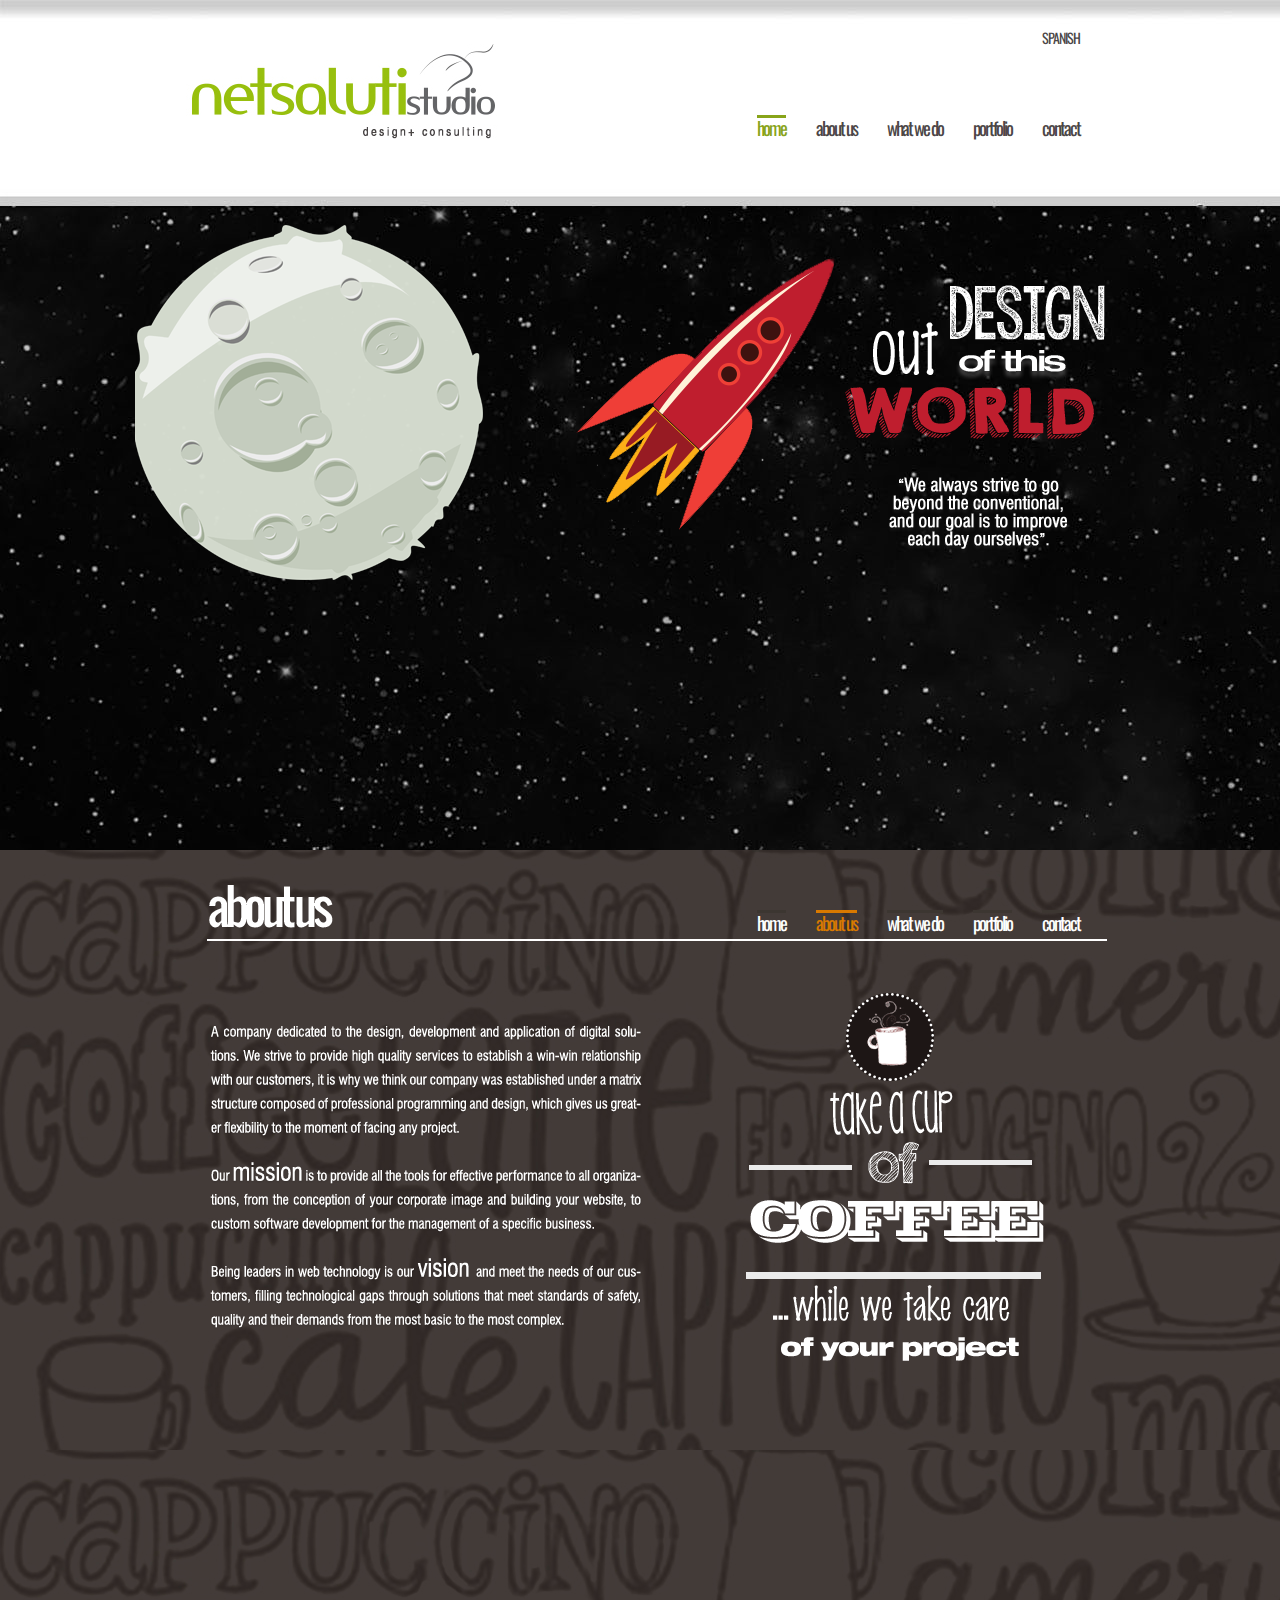
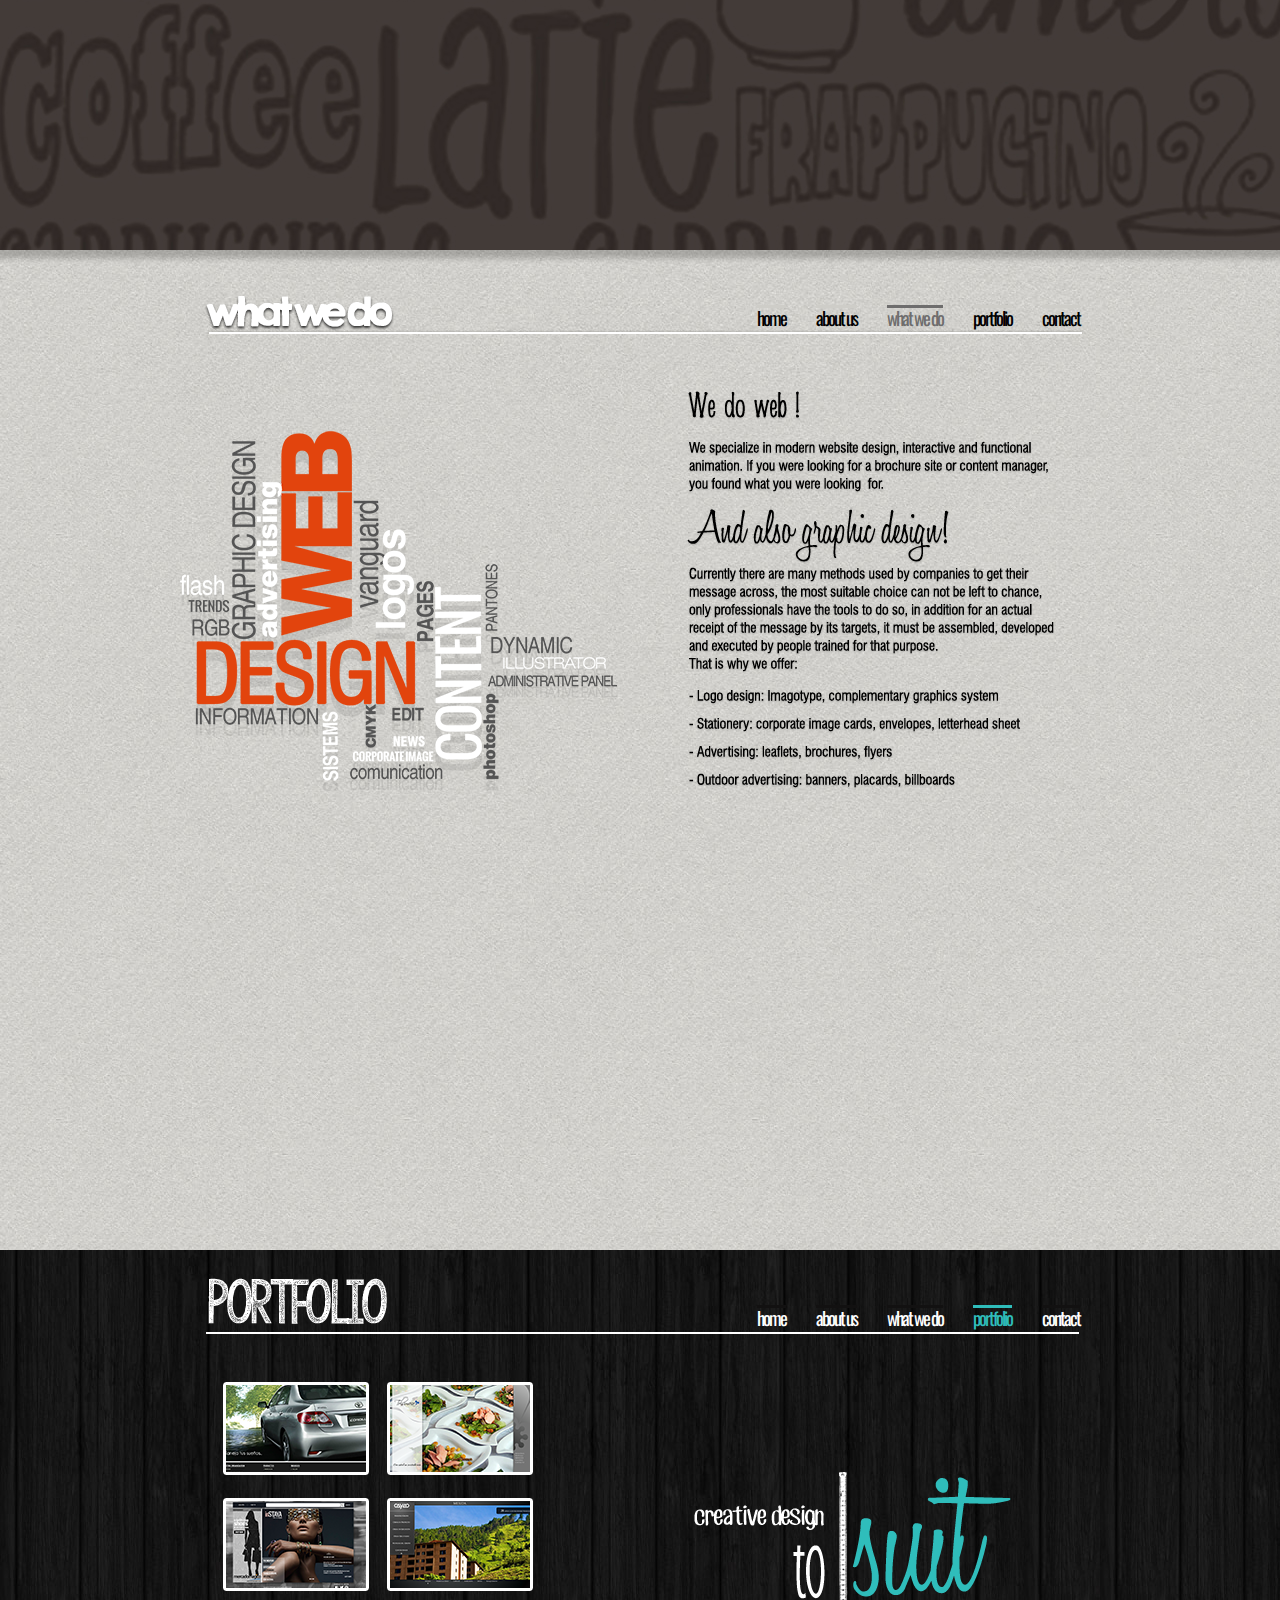
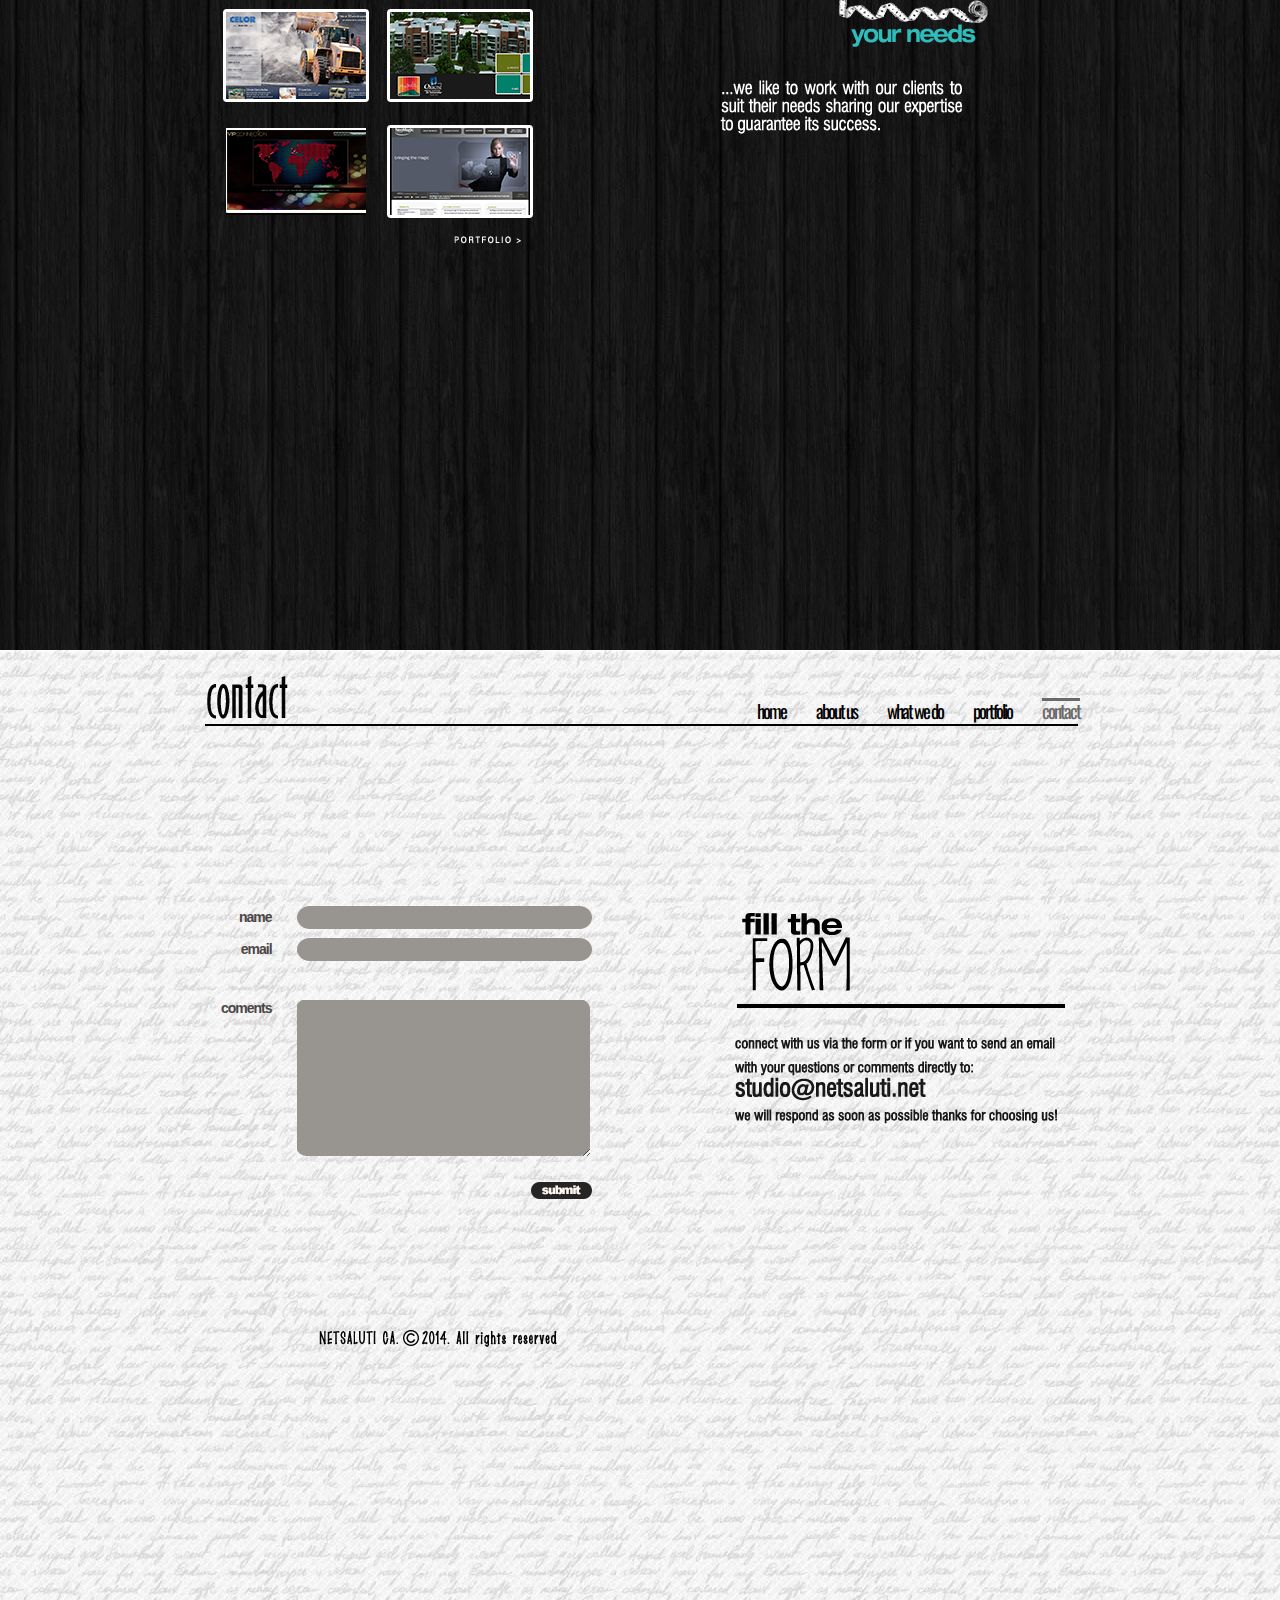
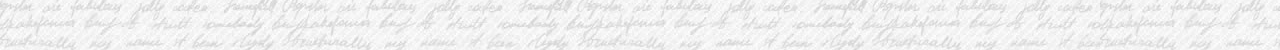
<file: en/index.html>
<html>
<head>
<title>netsaluti</title>
<meta http-equiv="Content-Type" content="text/html; charset=utf-8">
<link href="css/style.css" rel="stylesheet" type="text/css" media="screen,projection">
<link href="css/lightbox.css" rel="stylesheet" type="text/css" media="screen,projection">
<link href='http://fonts.googleapis.com/css?family=Oswald:400,300,700' rel='stylesheet' type='text/css'>
<script type="text/javascript" src="javascript/mootools-core.js"></script>
<script type="text/javascript" src="javascript/mootools-more.js"></script>
<script type="text/javascript" src="javascript/scroll.js"></script>
<script type="text/javascript" src="javascript/popslides.js"></script>
<script type="text/javascript" src="javascript/lightbox.js"></script>
</head>
<body>
<!-- Save for Web Slices (netsaluti.psd) -->
<!-- INICIO -->
<div class="wrapper bg-inicio" style="height:850px;">
	<div id="inicio" class="container" style="padding-top:20px;">
<!--     style="background-color:#666;">-->
			<div id="title_inicio" class="title">

<div class="nav_bar" style="top: 115;">
<ul>
<li style="border-top:#88a419 3px solid;"><a class="inicio" href="javascript:%20void(0)" style="color:#88a419;">home</a></li>
<li style="border-top:#FFF 3px solid;"><a class="somos" href="javascript:%20void(0)" style="color:#4b4646;">about us</a></li>
<li style="border-top:#FFF 3px solid;"><a class="hacemos" href="javascript:%20void(0)" style="color:#4b4646;">what we do</a></li>
<li style="border-top:#FFF 3px solid;"><a class="portafolio" href="javascript:%20void(0)" style="color:#4b4646;">Portfolio</a></li>
<li style="border-top:#FFF 3px solid;"><a class="contacto" href="javascript:%20void(0)" style="color:#4b4646;">Contact</a></li>
</ul>
</div>
<div class="nav_bar" style="top: 25;">
<ul>
<li style="border-top:#FFF 3px solid;"><a href="../es/index.html" style="color:#4b4646; font-size:14px; text-transform:uppercase; line-height:20px; letter-spacing:-1px;">spanish</a></li>
</ul>
</div>
</div>
<div style="float:left; width:1100px; height:450px; margin:0px; background: url(images/bg-inicio.png) no-repeat 45px 40px;"></div>
	</div>
</div><!-- FIN INICIO -->
<!-- INICIO 2 -->
<!--<div class="wrapper bg-inicio2">
	<div id="inicio2" class="container">
	</div>
</div>-->
<!-- FIN INICIO 2 -->
<!-- SOMOS -->
<div class="wrapper bg-somos">
	<div id="somos" class="container">
<!--     style="background-color:#666;">-->
			<div id="title_somos" class="title">
<div class="nav_bar" style="top:60px;">
<ul>
<li style="border-top:#3c3631 3px solid;"><a class="inicio" href="javascript:%20void(0)" style="color:#FFF;">home</a></li>
<li style="border-top:#d87900 3px solid;"><a class="somos" href="javascript:%20void(0)" style="color:#d87900;">about us</a></li>
<li style="border-top:#3c3631 3px solid;"><a class="hacemos" href="javascript:%20void(0)" style="color:#FFF;">what we do</a></li>
<li style="border-top:#3c3631 3px solid;"><a class="portafolio" href="javascript:%20void(0)" style="color:#FFF;">Portfolio</a></li>
<li style="border-top:#3c3631 3px solid;"><a class="contacto" href="javascript:%20void(0)" style="color:#FFF;">Contact</a></li>
</ul>
</div>
</div>
<div style="float:left; width:1100px; height:450px; margin:0px; background:url(images/bg-somos.png) no-repeat 120px 50px;"></div>
	</div>
</div><!-- FIN SOMOS -->
<!-- SOMOS 2 -->
<div class="wrapper bg-somos2">
	<div id="somos2" class="container">
	</div>
</div>
<!-- FIN SOMOS 2 -->
<!-- HACEMOS -->
<div class="wrapper bg-hacemos">
	<div id="hacemos" class="container">
<!--     style="background-color:#666;">-->
			<div id="title_hacemos" class="title">
<div class="nav_bar" style="top:55px;">
<ul>
<li style="border-top:#cecdc8 3px solid;"><a class="inicio" href="javascript:%20void(0)" style="color:#000;">home</a></li>
<li style="border-top:#cecdc8 3px solid;"><a class="somos" href="javascript:%20void(0)" style="color:#000;">about us</a></li>
<li style="border-top:#6e6d6d 3px solid;"><a class="hacemos" href="javascript:%20void(0)" style="color:#6e6d6d;">what we do</a></li>
<li style="border-top:#cecdc8 3px solid;"><a class="portafolio" href="javascript:%20void(0)" style="color:#000;">Portfolio</a></li>
<li style="border-top:#cecdc8 3px solid;"><a class="contacto" href="javascript:%20void(0)" style="color:#000;">Contact</a></li>
</ul>
</div>
</div>
<div style="float:left; width:1100px; height:450px; margin:0px; background:url(images/bg-hacemos.png) no-repeat 90px 50px;"></div>
	</div>
</div><!-- FIN HACEMOS -->
<!-- HACEMOS 2 -->
<div class="wrapper bg-hacemos2">
	<div id="hacemos2" class="container">
	</div>
</div>
<!-- FIN HACEMOS 2 -->
<!-- PORTAFOLIO -->
<div class="wrapper bg-portafolio">
	<div id="portafolio" class="container">
<!--     style="background-color:#666;">-->
			<div id="title_portafolio" class="title">
<div class="nav_bar" style="top:55px;">
<ul>
<li style="border-top:#121111 3px solid;"><a class="inicio" href="javascript:%20void(0)" style="color:#FFF;">home</a></li>
<li style="border-top:#121111 3px solid;"><a class="somos" href="javascript:%20void(0)" style="color:#FFF;">about us</a></li>
<li style="border-top:#121111 3px solid;"><a class="hacemos" href="javascript:%20void(0)" style="color:#FFF;">what we do</a></li>
<li style="border-top:#2fbdbb 3px solid;"><a class="portafolio" href="javascript:%20void(0)" style="color:#2fbdbb;">Portfolio</a></li>
<li style="border-top:#121111 3px solid;"><a class="contacto" href="javascript:%20void(0)" style="color:#FFF;">Contact</a></li>
</ul>
</div>
</div>
<div style="float:left; width:1100px; height:500px; margin:0px;"><img src="images/bg-portafolio.png" width="1100" height="529" hspace="5" border="0" usemap="#Map">
  <map name="Map">
    <area shape="rect" coords="95,17,447,508" href="portafolio/index.html">
  </map>
</div>
	</div>
</div><!-- FIN PORTAFOLIO -->
<!-- PORTAFOLIO 2 -->
<div class="wrapper bg-portafolio2">
	<div id="portafolio2" class="container">
	</div>
</div>
<!-- FIN PORTAFOLIO 2 -->
<!-- CONTACTENOS -->
<div class="wrapper bg-contacto">
	<div id="contacto" class="container">
<!--     style="background-color:#666;">-->
			<div id="title_contacto" class="title">
<div class="nav_bar" style="top:48px;">
<ul>
<li style="border-top:#f7f7f7 3px solid;"><a class="inicio" href="javascript:%20void(0)" style="color:#000;">home</a></li>
<li style="border-top:#f7f7f7 3px solid;"><a class="somos" href="javascript:%20void(0)" style="color:#000;">about us</a></li>
<li style="border-top:#f7f7f7 3px solid;"><a class="hacemos" href="javascript:%20void(0)" style="color:#000;">what we do</a></li>
<li style="border-top:#f7f7f7 3px solid;"><a class="portafolio" href="javascript:%20void(0)" style="color:#000;">Portfolio</a></li>
<li style="border-top:#6b6969 3px solid;"><a class="contacto" href="javascript:%20void(0)" style="color:#6b6969;">Contact</a></li>
</ul>
</div>
</div>
<div style="float:left; width:1100px; height:500px; margin:0px;">
<div style="float:left; width:548px; height:500px;">
<form name="form1" method="post" action="../mail.php" style=" width:548px;">
<input type="hidden" name="lang" value="en">
  <br /><br /><br /><br /><br /><br /><br /><br />
  <table width="548" border="0" cellspacing="0" cellpadding="0" style="font-family:'Arial Black', Gadget, sans-serif; font-weight:bold; font-size:14px; letter-spacing:-1px; color:#4b4646;">
    <tr>
      <td width="192" align="right" style="padding:8px 25px;">name</td>
      <td width="295"><input type="text" name="nombre" id="textfield" style="background:url(images/bg-campos.png) no-repeat; width:295px; height:23px; border:none; padding:0px 10px;"></td>
      <td width="61">&nbsp;</td>
    </tr>
    <tr>
      <td width="192" align="right" style="padding:8px 25px;">email</td>
      <td><input type="text" name="email" id="textfield2" style="background:url(images/bg-campos.png) no-repeat; width:295px; height:23px; border:none; padding:0px 10px;"></td>
      <td>&nbsp;</td>
    </tr>
    <tr>
      <td width="192" align="right" style="padding:35px 25px;" valign="top">coments</td>
      <td style="padding-top:35px;"><textarea name="contenido" cols="45" id="textarea" style="background:url(images/bg-texto.png) no-repeat; width:294px; height:157px; font-family:'Arial', Gadget, sans-serif; border:none; padding:0px 10px;"></textarea></td>
      <td>&nbsp;</td>
    </tr>
    <tr>
      <td>&nbsp;</td>
      <td align="right" style="padding:25px 0px;"><input type="submit" name="button" id="button" value="" style="background:url(images/bg-boton.png) no-repeat; width:61px; height:17px; border:none;"></td>
      <td>&nbsp;</td>
    </tr>
</table>
</form>
</div>
<div style="float:left; width:552px; height:500px; background:url(images/bg-der-contactenos.png) no-repeat 0px 0px;"></div>
</div>
	</div>
</div><!-- FIN CONTACTENOS -->    
<!-- CONTACTENOS2 -->
<div class="wrapper bg-contacto2">
	<div id="contacto2" class="container">
    <br /><br /><br /><br />
<div style="width:295px; padding:0px 0px 0px 200px; text-align:center;"><a href="#"><img src="images/copy.png" width="238" height="17"  alt=""/></a></div>
	</div>
</div><!-- FIN CONTACTENOS2 -->    
	</div>
</div>
<!-- End Save for Web Slices -->
</body>
</html>
</file>
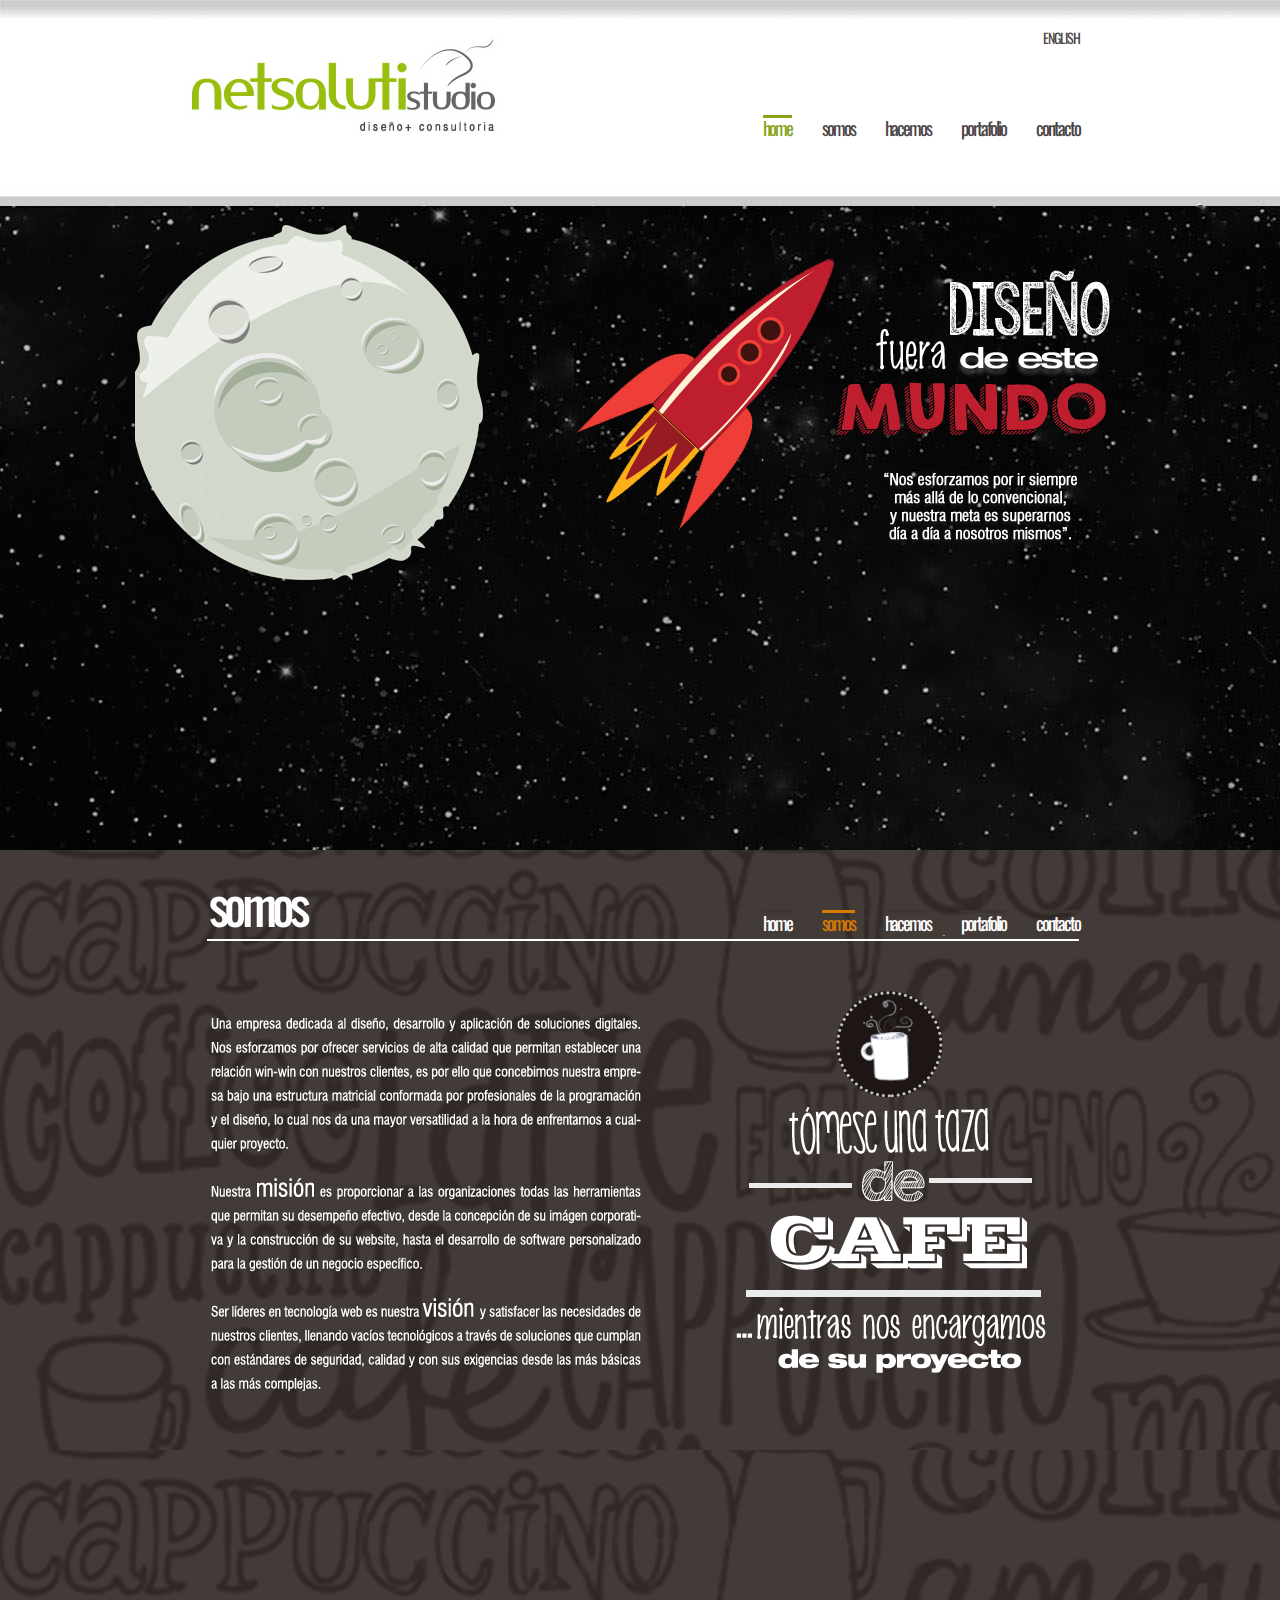
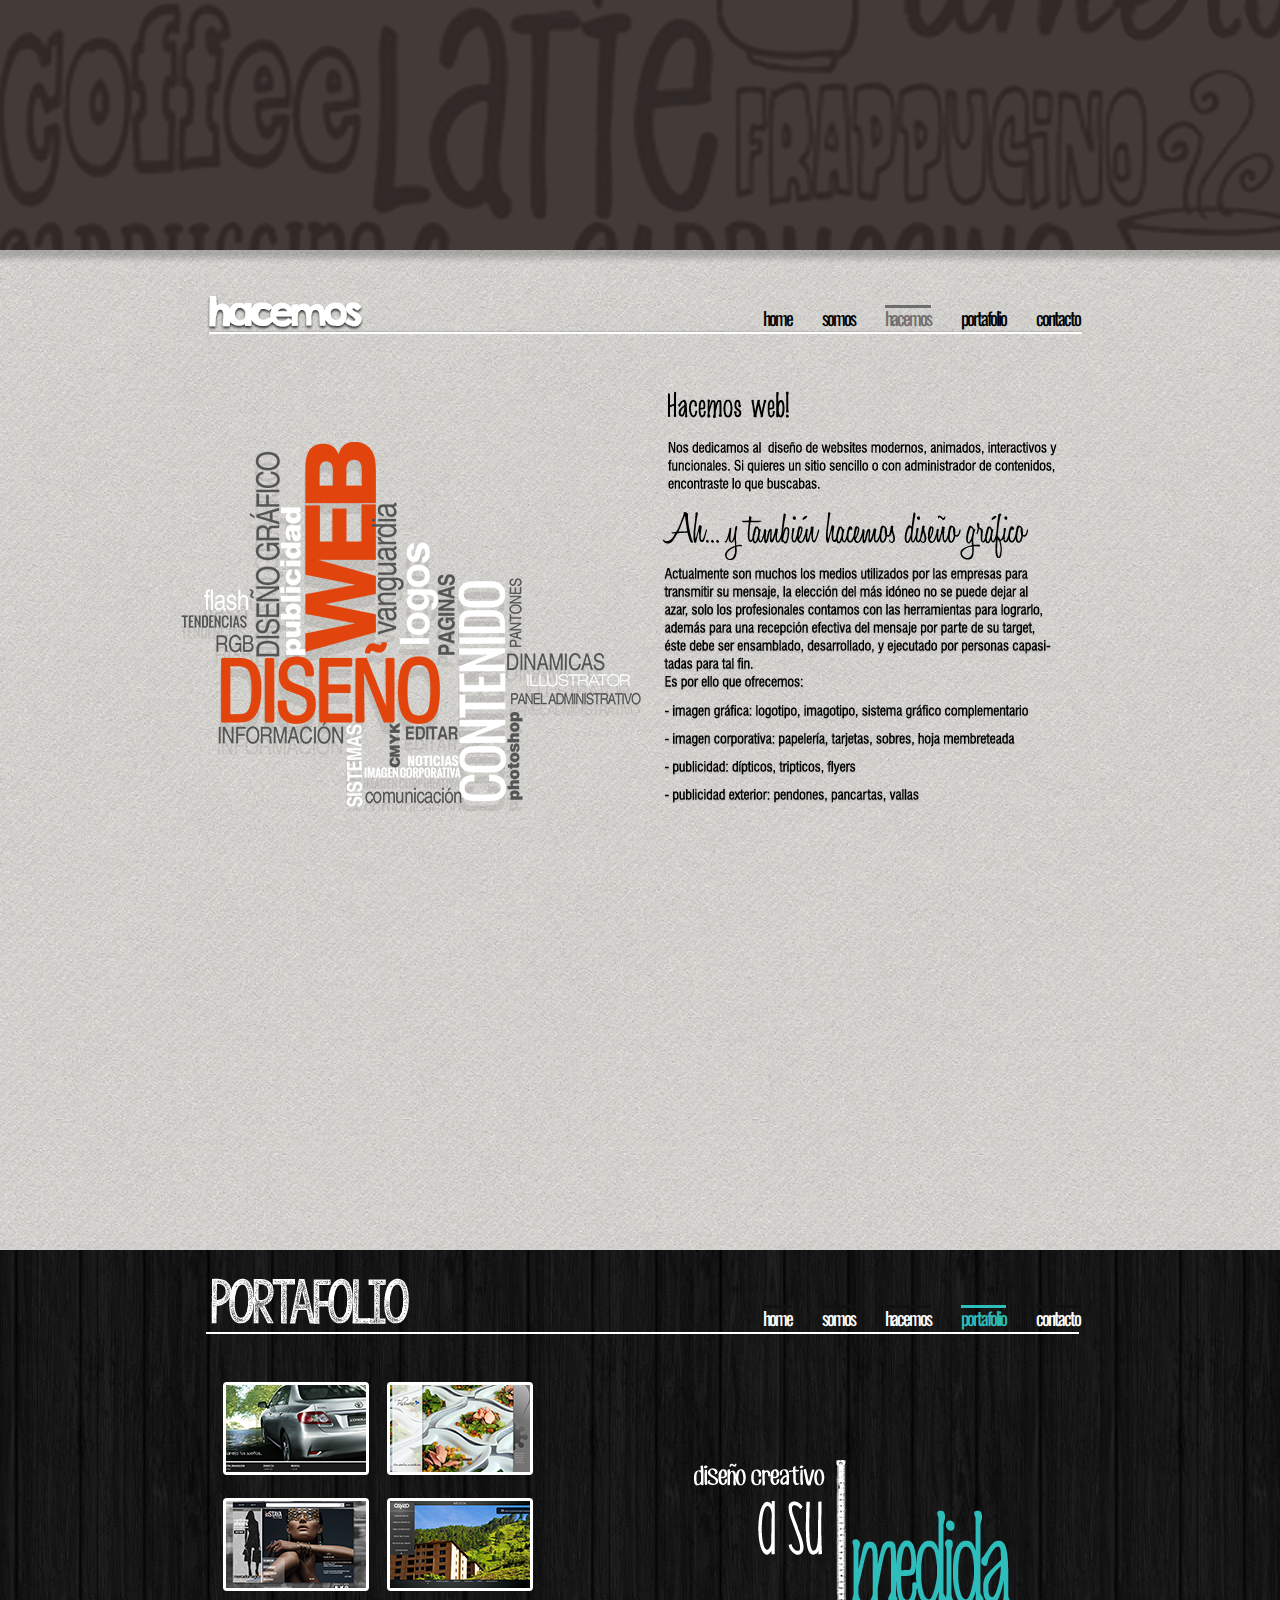
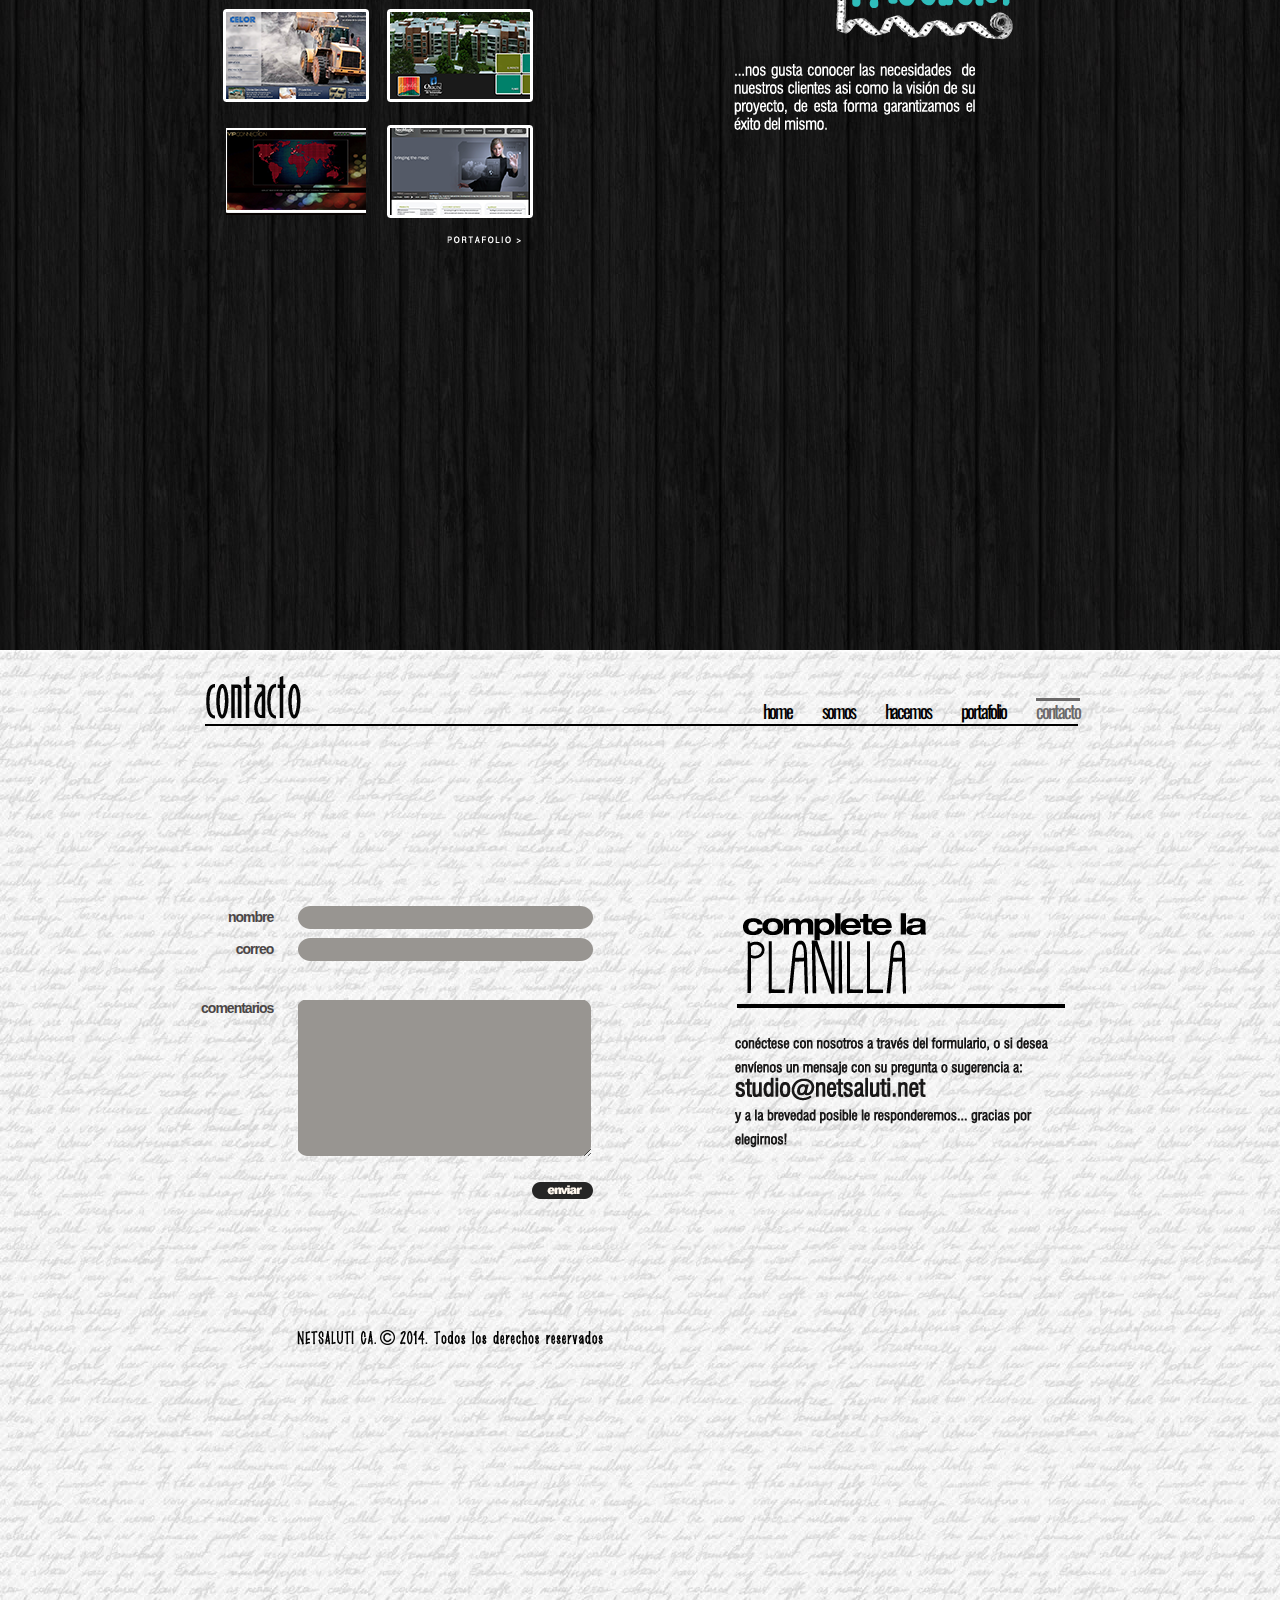
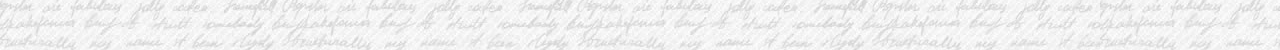
<file: es/index.html>
<html>
<head>
<title>netsaluti</title>
<meta http-equiv="Content-Type" content="text/html; charset=utf-8">
<link href="css/style.css" rel="stylesheet" type="text/css" media="screen,projection">
<link href="css/lightbox.css" rel="stylesheet" type="text/css" media="screen,projection">
<link href='http://fonts.googleapis.com/css?family=Oswald:400,300,700' rel='stylesheet' type='text/css'>
<script type="text/javascript" src="javascript/mootools-core.js"></script>
<script type="text/javascript" src="javascript/mootools-more.js"></script>
<script type="text/javascript" src="javascript/scroll.js"></script>
<script type="text/javascript" src="javascript/popslides.js"></script>
<script type="text/javascript" src="javascript/lightbox.js"></script>
</head>
<body>
<!-- Save for Web Slices (netsaluti.psd) -->
<!-- INICIO -->
<div class="wrapper bg-inicio" style="height:850px;">
	<div id="inicio" class="container" style="padding-top:20px;">
<!--     style="background-color:#666;">-->
			<div id="title_inicio" class="title">

<div class="nav_bar" style="top: 115;">
<ul>
<li style="border-top:#88a419 3px solid;"><a class="inicio" href="javascript:%20void(0)" style="color:#88a419;">Home</a></li>
<li style="border-top:#FFF 3px solid;"><a class="somos" href="javascript:%20void(0)" style="color:#4b4646;">somos</a></li>
<li style="border-top:#FFF 3px solid;"><a class="hacemos" href="javascript:%20void(0)" style="color:#4b4646;">hacemos</a></li>
<li style="border-top:#FFF 3px solid;"><a class="portafolio" href="javascript:%20void(0)" style="color:#4b4646;">Portafolio</a></li>
<li style="border-top:#FFF 3px solid;"><a class="contacto" href="javascript:%20void(0)" style="color:#4b4646;">Contacto</a></li>
</ul>
</div>
<div class="nav_bar" style="top: 25;">
<ul>
<li style="border-top:#FFF 3px solid;"><a href="../en/index.html" style="color:#4b4646; font-size:14px; text-transform:uppercase; line-height:20px; letter-spacing:-1px;">english</a></li>
</ul>
</div>
</div>
<div style="float:left; width:1100px; height:450px; margin:0px; background:url(images/bg-inicio.png) no-repeat 45px 40px;"></div>
	</div>
</div><!-- FIN INICIO -->
<!-- INICIO 2 -->
<!--<div class="wrapper bg-inicio2">
	<div id="inicio2" class="container">
	</div>
</div>-->
<!-- FIN INICIO 2 -->
<!-- SOMOS -->
<div class="wrapper bg-somos">
	<div id="somos" class="container">
<!--     style="background-color:#666;">-->
			<div id="title_somos" class="title">
<div class="nav_bar" style="top:60px;">
<ul>
<li style="border-top:#3c3631 3px solid;"><a class="inicio" href="javascript:%20void(0)" style="color:#FFF;">Home</a></li>
<li style="border-top:#d87900 3px solid;"><a class="somos" href="javascript:%20void(0)" style="color:#d87900;">somos</a></li>
<li style="border-top:#3c3631 3px solid;"><a class="hacemos" href="javascript:%20void(0)" style="color:#FFF;">hacemos</a></li>
<li style="border-top:#3c3631 3px solid;"><a class="portafolio" href="javascript:%20void(0)" style="color:#FFF;">Portafolio</a></li>
<li style="border-top:#3c3631 3px solid;"><a class="contacto" href="javascript:%20void(0)" style="color:#FFF;">Contacto</a></li>
</ul>
</div>
</div>
<div style="float:left; width:1100px; height:450px; margin:0px; background:url(images/bg-somos.png) no-repeat 120px 50px;"></div>
	</div>
</div><!-- FIN SOMOS -->
<!-- SOMOS 2 -->
<div class="wrapper bg-somos2">
	<div id="somos2" class="container">
	</div>
</div>
<!-- FIN SOMOS 2 -->
<!-- HACEMOS -->
<div class="wrapper bg-hacemos">
	<div id="hacemos" class="container">
<!--     style="background-color:#666;">-->
			<div id="title_hacemos" class="title">
<div class="nav_bar" style="top:55px;">
<ul>
<li style="border-top:#cecdc8 3px solid;"><a class="inicio" href="javascript:%20void(0)" style="color:#000;">Home</a></li>
<li style="border-top:#cecdc8 3px solid;"><a class="somos" href="javascript:%20void(0)" style="color:#000;">somos</a></li>
<li style="border-top:#6e6d6d 3px solid;"><a class="hacemos" href="javascript:%20void(0)" style="color:#6e6d6d;">hacemos</a></li>
<li style="border-top:#cecdc8 3px solid;"><a class="portafolio" href="javascript:%20void(0)" style="color:#000;">Portafolio</a></li>
<li style="border-top:#cecdc8 3px solid;"><a class="contacto" href="javascript:%20void(0)" style="color:#000;">Contacto</a></li>
</ul>
</div>
</div>
<div style="float:left; width:1100px; height:470px; margin:0px; background:url(images/bg-hacemos.png) no-repeat 90px 50px;"></div>
	</div>
</div><!-- FIN HACEMOS -->
<!-- HACEMOS 2 -->
<div class="wrapper bg-hacemos2">
	<div id="hacemos2" class="container" style="width:380px;">
	</div>
</div>
<!-- FIN HACEMOS 2 -->
<!-- PORTAFOLIO -->
<div class="wrapper bg-portafolio">
	<div id="portafolio" class="container">
<!--     style="background-color:#666;">-->
			<div id="title_portafolio" class="title">
<div class="nav_bar" style="top:55px;">
<ul>
<li style="border-top:#121111 3px solid;"><a class="inicio" href="javascript:%20void(0)" style="color:#FFF;">Home</a></li>
<li style="border-top:#121111 3px solid;"><a class="somos" href="javascript:%20void(0)" style="color:#FFF;">somos</a></li>
<li style="border-top:#121111 3px solid;"><a class="hacemos" href="javascript:%20void(0)" style="color:#FFF;">hacemos</a></li>
<li style="border-top:#2fbdbb 3px solid;"><a class="portafolio" href="javascript:%20void(0)" style="color:#2fbdbb;">Portafolio</a></li>
<li style="border-top:#121111 3px solid;"><a class="contacto" href="javascript:%20void(0)" style="color:#FFF;">Contacto</a></li>
</ul>
</div>
</div>
<div style="float:left; width:1100px; height:500px; margin:0px;"><img src="images/bg-portafolio.png" width="1100" height="529" hspace="5" border="0" usemap="#Map">
  <map name="Map">
    <area shape="rect" coords="95,17,447,508" href="portafolio/index.html">
  </map>
</div>
	</div>
</div><!-- FIN PORTAFOLIO -->
<!-- PORTAFOLIO 2 -->
<div class="wrapper bg-portafolio2">
	<div id="portafolio2" class="container">
	</div>
</div>
<!-- FIN PORTAFOLIO 2 -->
<!-- CONTACTENOS -->
<div class="wrapper bg-contacto">
	<div id="contacto" class="container">
<!--     style="background-color:#666;">-->
			<div id="title_contacto" class="title">
<div class="nav_bar" style="top:48px;">
<ul>
<li style="border-top:#f7f7f7 3px solid;"><a class="inicio" href="javascript:%20void(0)" style="color:#000;">Home</a></li>
<li style="border-top:#f7f7f7 3px solid;"><a class="somos" href="javascript:%20void(0)" style="color:#000;">somos</a></li>
<li style="border-top:#f7f7f7 3px solid;"><a class="hacemos" href="javascript:%20void(0)" style="color:#000;">hacemos</a></li>
<li style="border-top:#f7f7f7 3px solid;"><a class="portafolio" href="javascript:%20void(0)" style="color:#000;">Portafolio</a></li>
<li style="border-top:#6b6969 3px solid;"><a class="contacto" href="javascript:%20void(0)" style="color:#6b6969;">Contacto</a></li>
</ul>
</div>
</div>
<div style="float:left; width:1100px; height:500px; margin:0px;">
<div style="float:left; width:548px; height:500px;">
<form name="form1" method="post" action="mail.php" style=" width:548px;">
  <br /><br /><br /><br /><br /><br /><br /><br />
  <table width="548" border="0" cellspacing="0" cellpadding="0" style="font-family:'Arial Black', Gadget, sans-serif; font-weight:bold; font-size:14px; letter-spacing:-1px; color:#4b4646;">
    <tr>
      <td width="192" align="right" style="padding:8px 25px;">nombre</td>
      <td width="295"><input type="text" name="nombre" id="textfield" style="background:url(images/bg-campos.png) no-repeat; width:295px; height:23px; border:none; padding:0px 10px;"></td>
      <td width="61">&nbsp;</td>
    </tr>
    <tr>
      <td width="192" align="right" style="padding:8px 25px;">correo</td>
      <td><input type="text" name="email" id="textfield2" style="background:url(images/bg-campos.png) no-repeat; width:295px; height:23px; border:none; padding:0px 10px;"></td>
      <td>&nbsp;</td>
    </tr>
    <tr>
      <td width="192" align="right" style="padding:35px 25px;" valign="top">comentarios</td>
      <td style="padding-top:35px;"><textarea name="contenido" cols="45" id="textarea" style="background:url(images/bg-texto.png) no-repeat; width:294px; height:157px; border:none; padding:0px 10px;"></textarea></td>
      <td>&nbsp;</td>
    </tr>
    <tr>
      <td>&nbsp;</td>
      <td align="right" style="padding:25px 0px;"><input type="submit" name="button" id="button" value="" style="background:url(images/bg-boton.png) no-repeat; width:61px; height:17px; border:none;"></td>
      <td>&nbsp;</td>
    </tr>
</table>
</form>
</div>
<div style="float:left; width:552px; height:500px; background:url(images/bg-der-contactenos.png) no-repeat 0px 0px;"></div>
</div>
	</div>
</div><!-- FIN CONTACTENOS -->    
<!-- CONTACTENOS2 -->
<div class="wrapper bg-contacto2">
	<div id="contacto2" class="container">
        <br /><br /><br /><br />
		<div style="width:306px; padding:0px 0px 0px 207px; text-align:center;"><a href="#"><img src="images/copy.png" width="306" height="15"  alt=""/></a></div>
	</div>
</div><!-- FIN CONTACTENOS2 -->    
	</div>
</div>
<!-- End Save for Web Slices -->
</body>
</html>
</file>
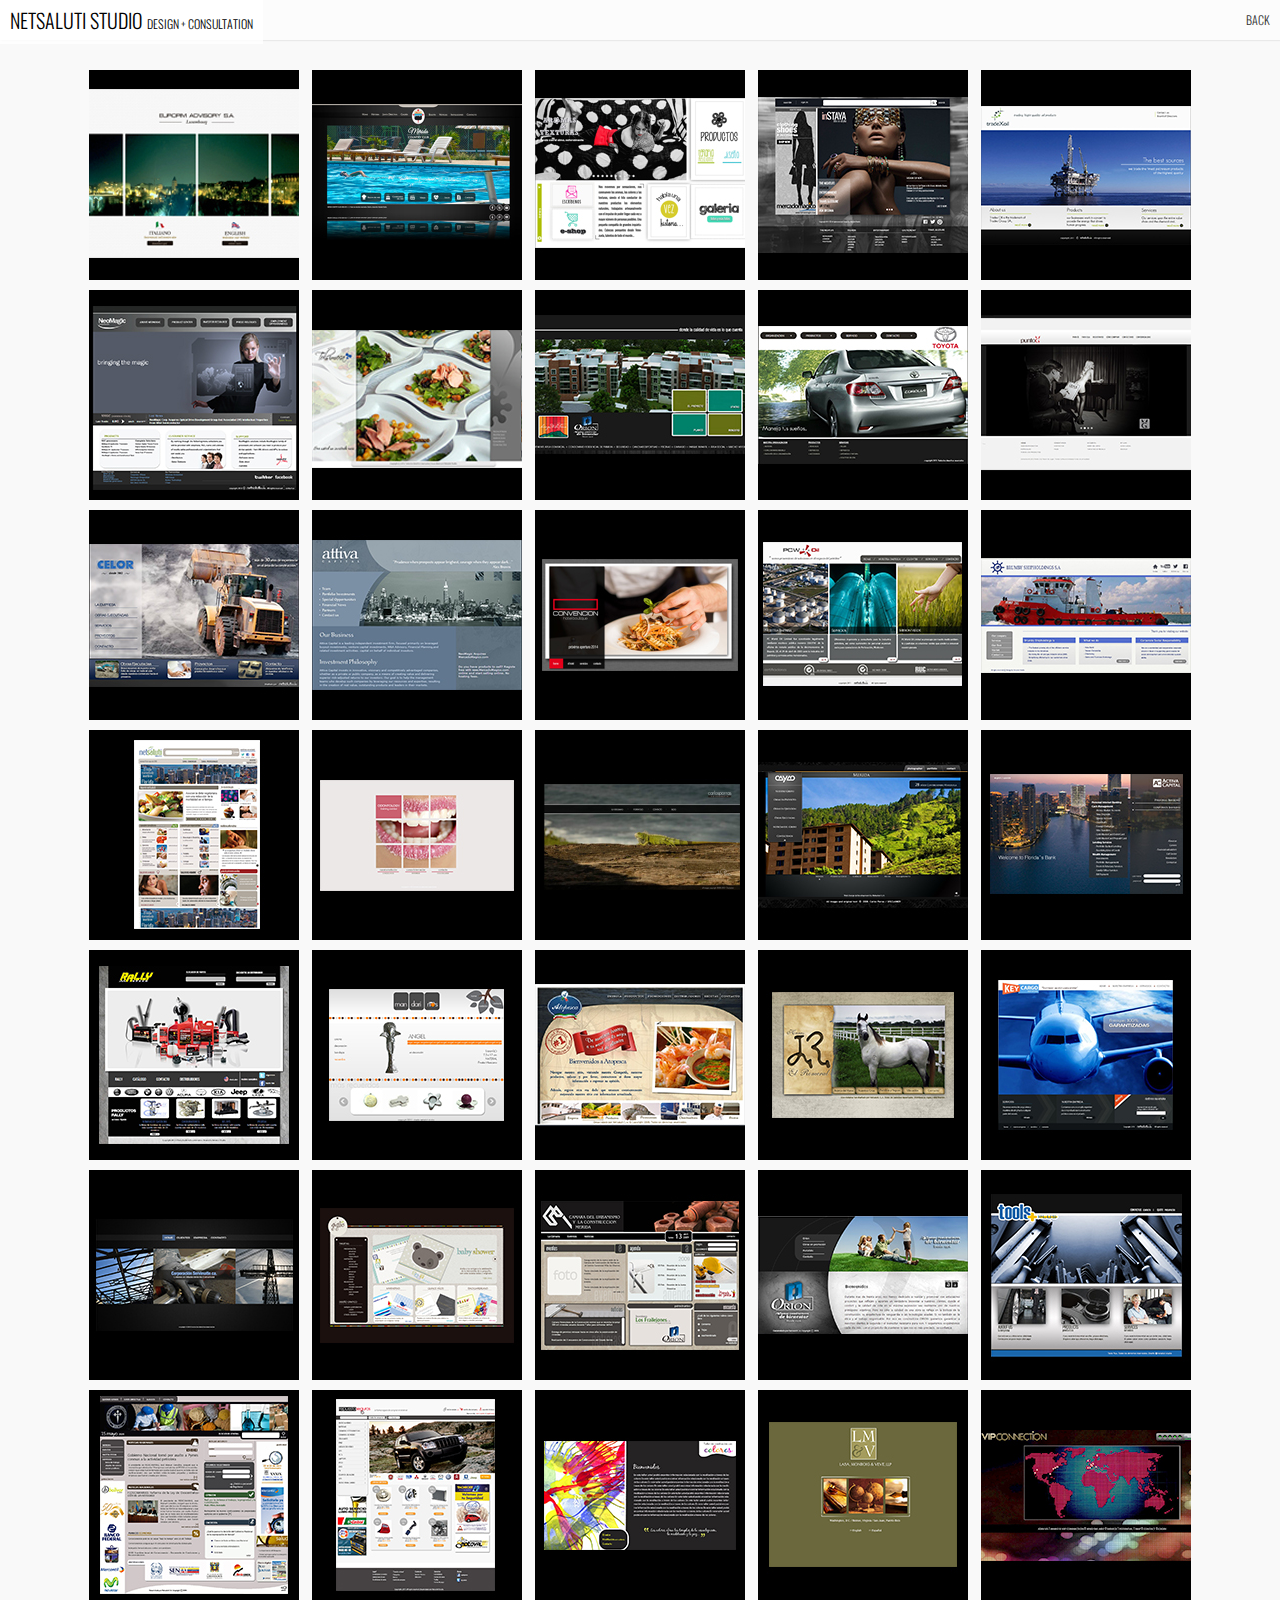
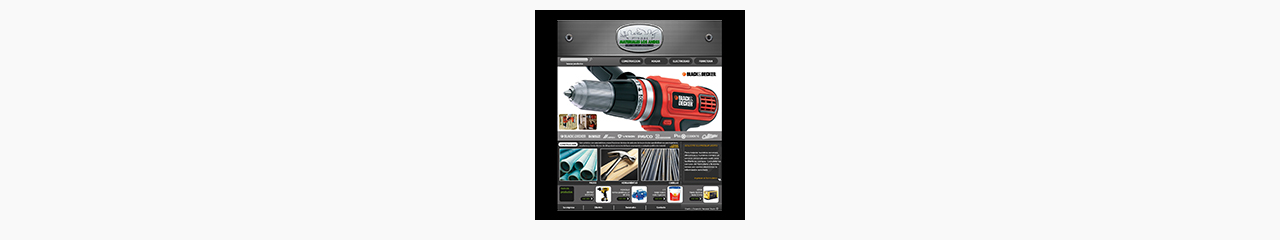
<file: en/portafolio/index.html>
<!DOCTYPE html>
<html lang="en">
	<head>
		<meta charset="UTF-8" />
		<meta http-equiv="X-UA-Compatible" content="IE=edge,chrome=1"> 
		<meta name="viewport" content="width=device-width, initial-scale=1.0"> 
		<title>portfolio</title>
		<meta name="description" content="Thumbnail Grid with Expanding Preview" />
		<meta name="keywords" content="thumbnails, grid, preview, google image search, jquery, image grid, expanding, preview, portfolio" />
		<meta name="author" content="Codrops" />
		<link rel="shortcut icon" href="../favicon.ico"> 
		<link rel="stylesheet" type="text/css" href="css/default.css" />
		<link rel="stylesheet" type="text/css" href="css/component.css" />
        <link href='http://fonts.googleapis.com/css?family=Oswald' rel='stylesheet' type='text/css' />
        <link href='http://fonts.googleapis.com/css?family=PT+Sans' rel='stylesheet' type='text/css'>
		<script src="js/modernizr.custom.js"></script>
	</head>
	<body>
		<div class="container">	
			<!-- Codrops top bar -->
			<div class="codrops-top clearfix">
				<a href="#"><span style="font-size: 20px;font-family: 'Oswald', sans-serif;">NETSALUTI STUDIO</span><span style="font-family: 'Oswald', sans-serif;">&nbsp;&nbsp;DESIGN + CONSULTATION</a></span>
				<span class="right">
					<a href="http://www.netsaluti.net/studio/en/">Back</a>
				</span>
			</div><!--/ Codrops top bar -->
			<header class="clearfix">
				<h1><span></span></h1>	
			</header>
			<div class="main">
				<ul id="og-grid" class="og-grid">
					<li>
						<a href="http://www.europimadvisory.com/" data-largesrc="images/35.png" data-title="Europim" data-description="<br><br><br>Law Services.
                       <br><br>
 <strong>Details:</strong> Dynamic Php developed, designed in Photoshop with Flash elements on page.">
							<img src="images/thumbs/35.jpg" alt="img01"/>
						</a>
					</li>
                    <li>
						<a href="http://www.mcc.com.ve" data-largesrc="images/23.png" data-title="Mérida Country Club" data-description="<br><br><br> Private Country Club.
                        <br><br>
                        <strong>Details:</strong> Page designed in Photoshop with some elements in Flash.">
							<img src="images/thumbs/23.jpg" alt="img02"/>
						</a>
					</li>
                    <li>
						<a href="http://aromasytexturas.com.ve/" data-largesrc="images/36.png" data-title="Aromas y Texturas" data-description="<br><br><br> Natural health products.
                        <br><br>
                        <strong>Details:</strong> Page designed in Photoshop with some elements in Flash.">
							<img src="images/thumbs/36.jpg" alt="img02"/>
						</a>
					</li>
                    <li>
						<a href="http://www.instaya.com/" data-largesrc="images/1.png" data-title="Instaya" data-description="<br><br><br>Fashion, food, nightlife and entertainment Magazine.
                       <br><br>
 <strong>Details:</strong> Dynamic Php developed, designed in Photoshop with Flash elements on page.">
							<img src="images/thumbs/1.jpg" alt="img01"/>
						</a>
					</li>
					<li>
						<a href="http://tradexoil.com/" data-largesrc="images/2.png" data-title="TradeXoil" data-description="<br><br><br>Company dedicated to the sale of petroleum derivatives.
                       <br><br>
 <strong>Details:</strong> Page designed in Photoshop with some elements in Flash.">
							<img src="images/thumbs/2.jpg" alt="img02"/>
						</a>
					</li>
					<li>
						<a href="http://www.netsaluti.net/neomagic/" data-largesrc="images/3.png" data-title="Neomagic" data-description="<br><br><br> Company dedicated to the distribution of chips and software for handheld devices.
                       <br><br>
 <strong>Details:</strong> Dynamic Php developed, designed in Photoshop with Flash elements on page.">
							<img src="images/thumbs/3.jpg" alt="img03"/>
						</a>
					</li>
					<li>
						<a href="http://www.tolsimeca.com.ve" data-largesrc="images/4.png" data-title="Tolsimeca" data-description="<br><br><br>Event decor rent house.
                        <br><br>
 <strong>Details:</strong> Page designed in Photoshop with some elements in Flash.">
							<img src="images/thumbs/4.jpg" alt="img01"/>
						</a>
					</li>
					<li>
						<a href="http://www.terrazasdelasierra.com.ve" data-largesrc="images/5.png" data-title="Terrazas de la Sierra" data-description="<br><br><br>Private residential complex Apartments for sale.
                        <br><br>
 <strong>Details:</strong> Page designed in Photoshop with some elements in Flash.">
							<img src="images/thumbs/5.jpg" alt="img02"/>
						</a>
					</li>
					<li>
						<a href="http://www.bridelo.com" data-largesrc="images/6.png" data-title="Bridelo" data-description="<br><br><br>Toyota Dealer.
                        <br><br>
 <strong>Details:</strong> Page designed in Photoshop with some elements in Flash.">
							<img src="images/thumbs/6.jpg" alt="img03"/>
						</a>
					</li>
					<li>
						<a href="http://www.puntogsexshop.com/" data-largesrc="images/7.png" data-title="Punto G" data-description="<br><br><br>Adult entertainment products.
                        <br><br>
                        <strong>Details:</strong> Page designed in Photoshop with some elements in Flash.
                        ">
							<img src="images/thumbs/7.jpg" alt="img01"/>
						</a>
					</li>
					<li>
						<a href="http://www.constructoracelor.com" data-largesrc="images/8.png" data-title="Celor
" data-description="<br><br><br>Civil Works Constructions.
<br><br>
                        <strong>Details:</strong> Page designed in Photoshop with some elements in Flash.
">
							<img src="images/thumbs/8.jpg" alt="img02"/>
						</a>
					</li>
					<li>
						<a href="http://www.attivacapital.com" data-largesrc="images/9.png" data-title="Attiva Capital Inc" data-description="<br><br><br>Company dedicated to financial consultation services.
                        <br><br>
 <strong>Details:</strong> Dynamic Php developed, designed in Photoshop with Flash elements on page.">
							<img src="images/thumbs/9.jpg" alt="img03"/>
						</a>
					</li>
					<li>
						<a href="http://www.hotelconvencionboutique.com/" data-largesrc="images/10.png" data-title="Convencion Hotel Boutique" data-description="<br><br><br>Hotel Boutique.
                         <br><br>
 <strong>Details:</strong>Página dinámica desarrollada en Php, diseñada en Photoshop con elementos en Flash.">
							<img src="images/thumbs/10.jpg" alt="img01"/>
						</a>
					</li>
					<li>
						<a href="http://www.netsaluti.net/pcwoil/" data-largesrc="images/11.png" data-title="PCW Oil" data-description="<br><br><br>Company dedicated to the sale Oil Sale. Currently offline 

                        <br><br>
                        <strong>Details:</strong> Page designed in Photoshop with some elements in Flash.">
							<img src="images/thumbs/11.jpg" alt="img02"/>
						</a>
					</li>
					<li>
						<a href="http://www.brumbyshipholdings.com" data-largesrc="images/12.png" data-title="Brumby Ship Holdings" data-description="<br><br><br>Company dedicated the sale of boats, trailer boats among others.
                         <br><br>
                        <strong>Details:</strong> Page designed in Photoshop with some elements in Flash.">
							<img src="images/thumbs/12.jpg" alt="img03"/>
						</a>
					</li>
					<li>
						<a href="http://www.netsaluti.com" data-largesrc="images/13.png" data-title="Netsaluti C.A." data-description="<br><br><br>Information Portal dedicated to health Information.
                        <br><br>
 <strong>Details:</strong> Dynamic Php developed, designed in Photoshop with Flash elements on page.">
							<img src="images/thumbs/13.jpg" alt="img01"/>
						</a>
					</li>
					<li>
						<a href="http://odontologytrainingcenter.com/" data-largesrc="images/14.png" data-title="Odontology Training Center" data-description="<br><br><br>Training Dental Center.
                         <br><br>
 <strong>Details:</strong> Dynamic Php developed, designed in Photoshop with Flash elements on page.">
							<img src="images/thumbs/14.jpg" alt="img02"/>
						</a>
					</li>
					<li>
						<a href="http://www.carlosporras.com.ve" data-largesrc="images/15.png" data-title="Carlos Porras Photography" data-description="<br><br><br>Professional Photographer.
                        <br><br>
 <strong>Details:</strong> Dynamic Php developed, designed in Photoshop with Flash elements on page.">
							<img src="images/thumbs/15.jpg" alt="img03"/>
						</a>
					</li>
					<li>
						<a href="http://netsaluti.net/cayco/" data-largesrc="images/16.png" data-title="Cayco" data-description="<br><br><br>Company dedicated to civil works construction. Currently offline 
        <br><br>
 <strong>Details:</strong> Dynamic Php developed, designed in Photoshop with Flash elements on page.">
							<img src="images/thumbs/16.jpg" alt="img01"/>
						</a>
					</li>
					<li>
						<a href="#" data-largesrc="images/17.png" data-title="Activa Capital Bank" data-description="<br><br><br>Web Proposal for private banking.
                         <br><br>
 <strong>Details:</strong> Dynamic Php developed, designed in Photoshop with Flash elements on page.">
							<img src="images/thumbs/17.jpg" alt="img02"/>
						</a>
					</li>
					<li>
						<a href="http://www.rallyspeedca.com" data-largesrc="images/18.png" data-title="Rally Speed" data-description="<br><br><br>Automobile Parts.
                        <br><br>
                         <strong>Details:</strong> Dynamic Php developed, designed in Photoshop with Flash elements on page.">
							<img src="images/thumbs/18.jpg" alt="img03"/>
						</a>
					</li>
					<li>
						<a href="#" data-largesrc="images/19.png" data-title="Mandarinos" data-description="<br><br><br>Company sells handcrafted pewter designs. Currently offline.
                        <br><br>
                        <strong>Details:</strong> Page designed in Photoshop with some elements in Flash.">
							<img src="images/thumbs/19.jpg" alt="img01"/>
						</a>
					</li>
					<li>
						<a href="http://www.atopesca.com" data-largesrc="images/20.png" data-title="Atopesca" data-description="<br><br><br>Company dedicated to fishing, processing and distribution of frozen seafood.
                        <br><br>
                        <strong>Details:</strong> Page designed in Photoshop with some elements in Flash.">
							<img src="images/thumbs/20.jpg" alt="img02"/>
						</a>
					</li>
					<li>
						<a href="#" data-largesrc="images/21.png" data-title="Haras el Romeral" data-description="<br><br><br>Breeder of race horses. Currently offline. 
                        <br><br>
                        <strong>Details:</strong> Page designed in Photoshop with some elements in Flash.">
							<img src="images/thumbs/21.jpg" alt="img03"/>
						</a>
					</li>
					<li>
						<a href="#" data-largesrc="images/22.png" data-title="Key Cargo" data-description="<br><br><br>Transportation and International logistics Company. Currently offline 
                        <br><br>
                        <strong>Details:</strong> Page designed in Photoshop with some elements in Flash.">
							<img src="images/thumbs/22.jpg" alt="img01"/>
						</a>
					</li>
					<li>
						<a href="http://www.servimatin.com.ve" data-largesrc="images/24.png" data-title="Servimatin" data-description="<br><br><br>Company dedicated to civil works constructions. 
                        <br><br>
                        <strong>Details:</strong> Page designed in Photoshop with some elements in Flash.">
							<img src="images/thumbs/24.jpg" alt="img03"/>
						</a>
					</li>
					<li>
						<a href="#" data-largesrc="images/25.png" data-title="Giglio" data-description="<br><br><br>Graphic Design, Card Design. Currently in development.
                        <br><br>
                        <strong>Details:</strong> Page designed in Photoshop with some elements in Flash.">
							<img src="images/thumbs/25.jpg" alt="img01"/>
						</a>
					</li>
					<li>
						<a href="#" data-largesrc="images/26.png" data-title="Cámara de la Construcción" data-description="<br><br><br>Information portal of the Chamber of Construction Merida State. Currently offline.
                        <br><br>
                        <strong>Details:</strong> Page designed in Photoshop with some elements in Flash.">
                        
							<img src="images/thumbs/26.jpg" alt="img02"/>
						</a>
					</li>
					<li>
						<a href="http://www.constructoraorion.com.ve" data-largesrc="images/27.png" data-title="Constructora Orion" data-description="<br><br><br>Company engaged in the construction of civil works.
                        <br><br>
                        <strong>Details:</strong> Page designed in Photoshop with some elements in Flash.">
							<img src="images/thumbs/27.jpg" alt="img03"/>
						</a>
					</li>
					<li>
						<a href="http://www.toolsplus.co" data-largesrc="images/28.png" data-title="Tools Plus" data-description="<br><br><br> Company dedicated sell automobile spare parts. 
                        <br><br>
                        <strong>Details:</strong> Page designed in Photoshop with some elements in Flash.">
							<img src="images/thumbs/28.jpg" alt="img01"/>
						</a>
					</li>
					<li>
						<a href="#" data-largesrc="images/29.png" data-title="Mérida Chamber of Commerce" data-description="<br><br><br>Information portal of the Chamber of Commerce Merida State currently offline.
                        <br><br>
                        <strong>Details:</strong> Page designed in Photoshop with some elements in Flash.">
							<img src="images/thumbs/29.jpg" alt="img02"/>
						</a>
					</li>
					<li>
						<a href="http://www.repuestosseguros.com.ve" data-largesrc="images/30.png" data-title="Repuestos Seguros" data-description="<br><br><br>Auto parts Sales Online.
                        <br><br>
                        <strong>Details:</strong> Page designed in Photoshop with some elements in Flash.">
							<img src="images/thumbs/30.jpg" alt="img03"/>
						</a>
					</li>
					<li>
						<a href="#" data-largesrc="images/31.png" data-title="Taller de Meditación con Colores" data-description="<br><br><br>Meditation workshop using color therapy. Currently offline. 
                        <br><br>
                        <strong>Details:</strong> Page designed in Photoshop with some elements in Flash.">
							<img src="images/thumbs/31.jpg" alt="img01"/>
						</a>
					</li>
					<li>
						<a href="#" data-largesrc="images/32.png" data-title="Lasa Monroig & Veve" data-description="<br><br><br>International Counsel Affairs and National Government Affairs. Currently offline.
                         <br><br>
                        <strong>Details:</strong> Page designed in Photoshop with some elements in Flash.">
							<img src="images/thumbs/32.jpg" alt="img02"/>
						</a>
					</li>
					<li>
						<a href="http://www.vipconnection.com" data-largesrc="images/33.png" data-title="Vip Connection" data-description="<br><br><br>Company dedicated to premium membership services.
                        <br><br>
                        <strong>Details:</strong> Page designed in Photoshop with some elements in Flash.">
							<img src="images/thumbs/33.jpg" alt="img03"/>
						</a>
					</li>
					<li>
						<a href="http://www.materialeslosandes.com" data-largesrc="images/34.png" data-title="Materiales los Andes" data-description="<br><br><br>Company that sells building materials. 
                        <br><br>
                        <strong>Details:</strong> Page designed in Photoshop with some elements in Flash.">
							<img src="images/thumbs/34.jpg" alt="img01"/>
						</a>
					</li>
                    
                  
				</ul>

			</div>
		</div><!-- /container -->
		<script src="https://ajax.googleapis.com/ajax/libs/jquery/1.9.1/jquery.min.js"></script>
		<script src="js/grid.js"></script>
		<script>
			$(function() {
				Grid.init();
			});
		</script>
	</body>
</html>
</file>
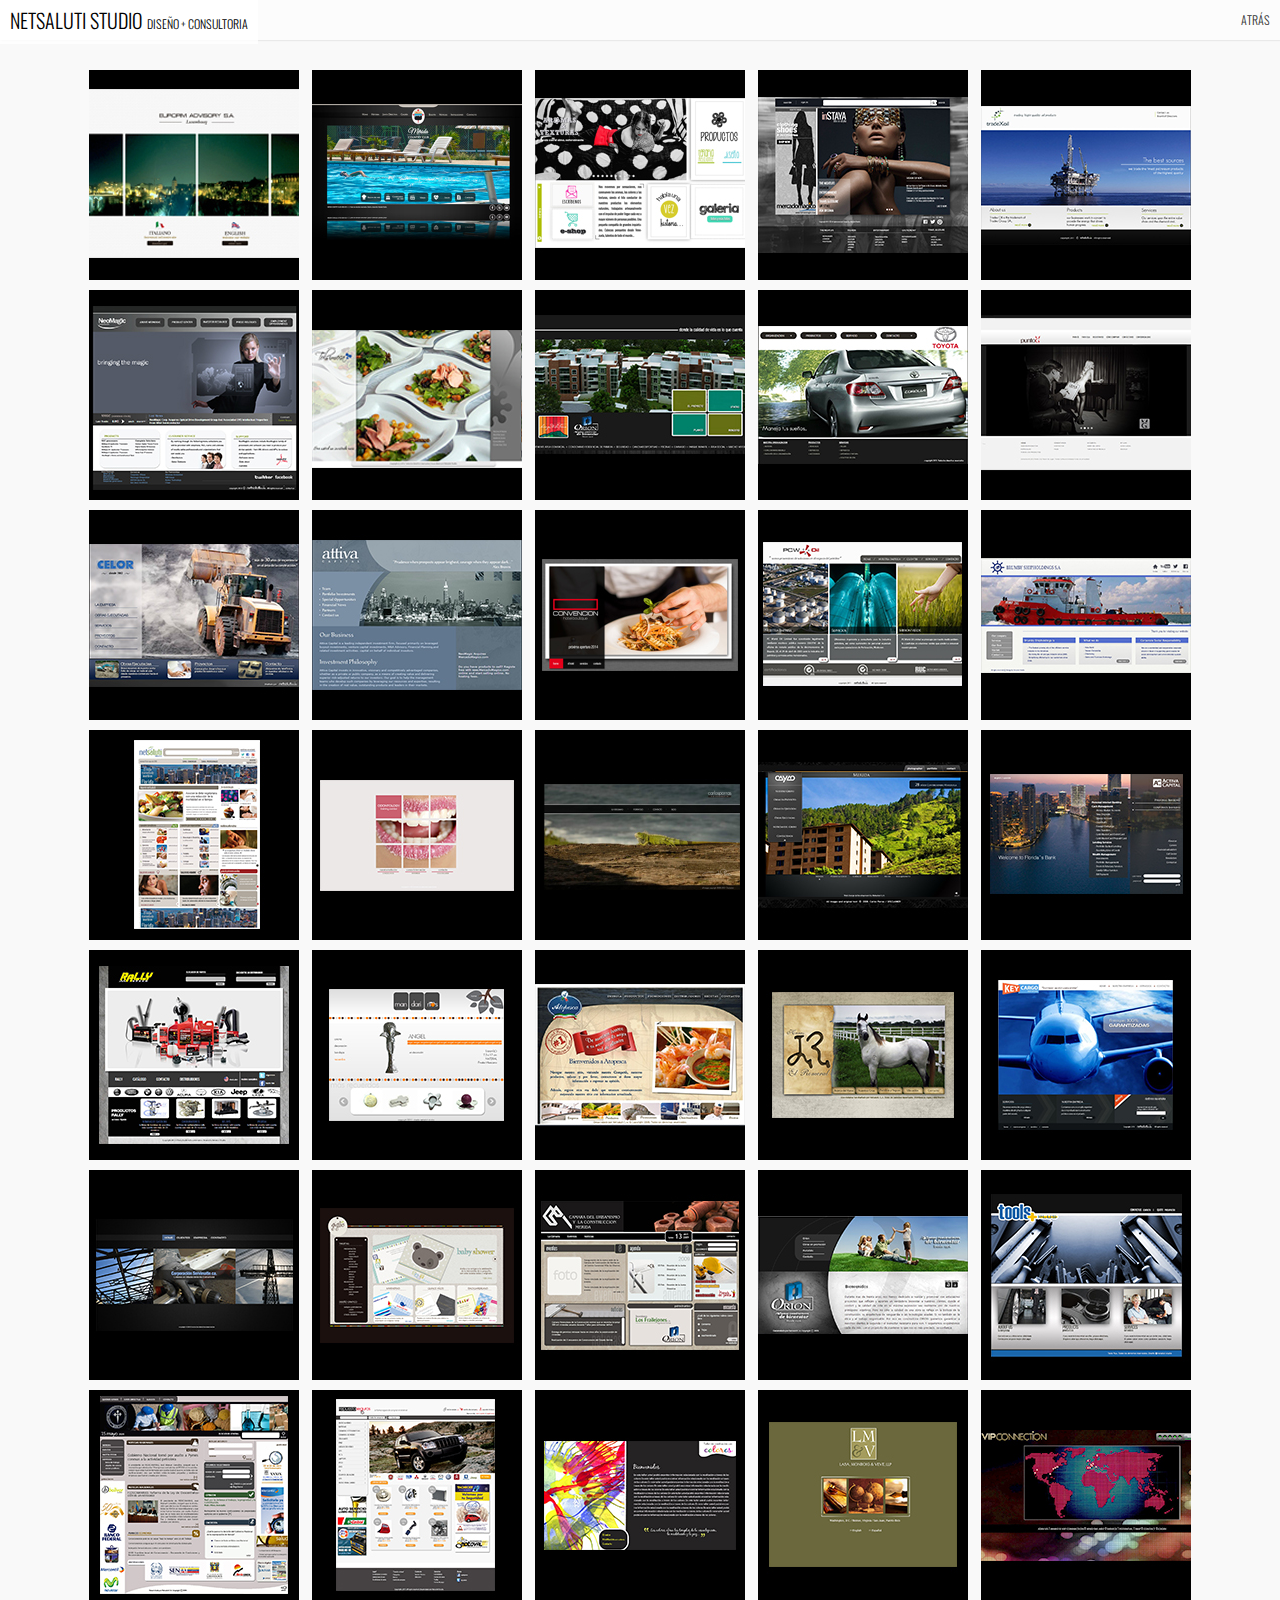
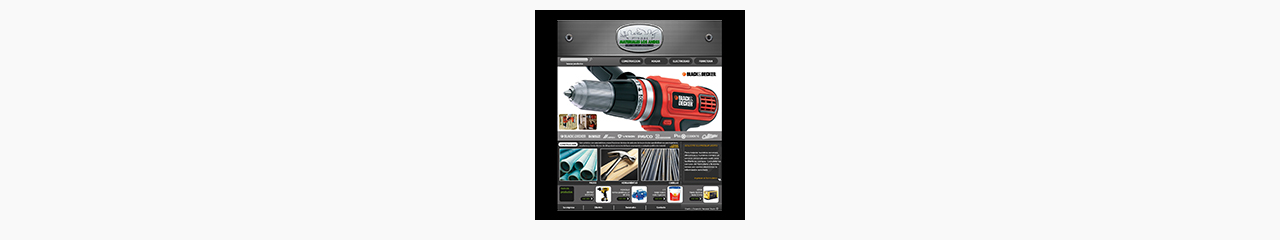
<file: es/portafolio/index.html>
<!DOCTYPE html>
<html lang="en">
	<head>
		<meta charset="UTF-8" />
		<meta http-equiv="X-UA-Compatible" content="IE=edge,chrome=1"> 
		<meta name="viewport" content="width=device-width, initial-scale=1.0"> 
		<title>portfolio</title>
		<meta name="description" content="Thumbnail Grid with Expanding Preview" />
		<meta name="keywords" content="thumbnails, grid, preview, google image search, jquery, image grid, expanding, preview, portfolio" />
		<meta name="author" content="Codrops" />
		<link rel="shortcut icon" href="../favicon.ico"> 
		<link rel="stylesheet" type="text/css" href="css/default.css" />
		<link rel="stylesheet" type="text/css" href="css/component.css" />
        <link href='http://fonts.googleapis.com/css?family=Oswald' rel='stylesheet' type='text/css' />
        <link href='http://fonts.googleapis.com/css?family=PT+Sans' rel='stylesheet' type='text/css'>
		<script src="js/modernizr.custom.js"></script>
	</head>
	<body>
		<div class="container">	
			<!-- Codrops top bar -->
			<div class="codrops-top clearfix">
				<a href="#"><span style="font-size: 20px;font-family: 'Oswald', sans-serif;">NETSALUTI STUDIO</span><span style="font-family: 'Oswald', sans-serif;">&nbsp;&nbsp;DISEÑO + CONSULTORIA</a></span>
				<span class="right">
					<a href="http://www.netsaluti.net/studio/es/">Atr&aacute;s</a>
				</span>
			</div><!--/ Codrops top bar -->
			<header class="clearfix">
				<h1><span></span></h1>	
			</header>
			<div class="main">
				<ul id="og-grid" class="og-grid">
					<li>
						<a href="http://www.europimadvisory.com/" data-largesrc="images/35.png" data-title="Europim" data-description="<br><br><br>Consultores Legales.
                       <br><br>
 <strong>Details:</strong>  Página dinámica desarrollada en Php, diseñada en Photoshop con elementos en Flash.">
							<img src="images/thumbs/35.jpg" alt="img01"/>
						</a>
					</li>
                    <li>
						<a href="http://www.mcc.com.ve" data-largesrc="images/23.png" data-title="Mérida Country Club" data-description="<br><br><br>Club Campestre Privado.
                        <br><br>
                        <strong>Detalles:</strong> Pagina diseñada en Photoshop con algunos elementos en Flash.">
							<img src="images/thumbs/23.jpg" alt="img02"/>
						</a>
					</li>
                    <li>
						<a href="http://aromasytexturas.com.ve/" data-largesrc="images/36.png" data-title="Aromas y Texturas" data-description="<br><br><br> Productos Naturales.
                        <br><br>
                        <strong>Details:</strong> Pagina diseñada en Photoshop con algunos elementos en Flash.">
							<img src="images/thumbs/36.jpg" alt="img02"/>
						</a>
					</li>
                    <li>
						<a href="http://www.instaya.com/" data-largesrc="images/1.png" data-title="Instaya" data-description="<br><br><br>Pagina dedicada a la moda, gastronomía, vida nocturna y entretenimiento
                       <br><br>
 <strong>Detalles:</strong> Página dinámica desarrollada en Php, diseñada en Photoshop con elementos en Flash.">
							<img src="images/thumbs/1.jpg" alt="img01"/>
						</a>
					</li>
					<li>
						<a href="http://tradexoil.com/" data-largesrc="images/2.png" data-title="TradeXoil" data-description="<br><br><br>Empresa dedicada a la venta de derivados del petróleo
                       <br><br>
 <strong>Detalles:</strong> Pagina diseñada en Photoshop con algunos elementos en Flash.">
							<img src="images/thumbs/2.jpg" alt="img02"/>
						</a>
					</li>
					<li>
						<a href="http://www.netsaluti.net/neomagic/" data-largesrc="images/3.png" data-title="Neomagic" data-description="<br><br><br>Empresa dedicada a la distribución de chips y software para dispositivos de mano
                       <br><br>
 <strong>Detalles:</strong> Página dinámica desarrollada en Php, diseñada en Photoshop con elementos en Flash.">
							<img src="images/thumbs/3.jpg" alt="img03"/>
						</a>
					</li>
					<li>
						<a href="http://www.tolsimeca.com.ve" data-largesrc="images/4.png" data-title="Tolsimeca" data-description="<br><br><br>Casa de festejos.
                        <br><br>
 <strong>Detalles:</strong> Pagina diseñada en Photoshop con algunos elementos en Flash.">
							<img src="images/thumbs/4.jpg" alt="img01"/>
						</a>
					</li>
					<li>
						<a href="http://www.terrazasdelasierra.com.ve" data-largesrc="images/5.png" data-title="Terrazas de la Sierra" data-description="<br><br><br>Complejo residencial privado en venta.
                        <br><br>
 <strong>Detalles:</strong> Pagina diseñada en Photoshop con algunos elementos en Flash.">
							<img src="images/thumbs/5.jpg" alt="img02"/>
						</a>
					</li>
					<li>
						<a href="http://www.bridelo.com" data-largesrc="images/6.png" data-title="Bridelo" data-description="<br><br><br>Concesionario Toyota.
                        <br><br>
 <strong>Detalles:</strong> Pagina diseñada en Photoshop con algunos elementos en Flash.">
							<img src="images/thumbs/6.jpg" alt="img03"/>
						</a>
					</li>
					<li>
						<a href="http://www.puntogsexshop.com/" data-largesrc="images/7.png" data-title="Punto G" data-description="<br><br><br>Artículos para  Adultos.
                        <br><br>
                        <strong>Detalles:</strong> Pagina diseñada en Photoshop con algunos elementos en Flash.
                        ">
							<img src="images/thumbs/7.jpg" alt="img01"/>
						</a>
					</li>
					<li>
						<a href="http://www.constructoracelor.com" data-largesrc="images/8.png" data-title="Celor
" data-description="<br><br><br>Constructora de Obras Civiles.
<br><br>
                        <strong>Detalles:</strong> Pagina diseñada en Photoshop con algunos elementos en Flash.
">
							<img src="images/thumbs/8.jpg" alt="img02"/>
						</a>
					</li>
					<li>
						<a href="http://www.attivacapital.com" data-largesrc="images/9.png" data-title="Attiva Capital Inc" data-description="<br><br><br>Empresa dedicada a la accesoria  en el sector financiero.
                        <br><br>
 <strong>Detalles:</strong> Página dinámica desarrollada en Php, diseñada en Photoshop con elementos en Flash.">
							<img src="images/thumbs/9.jpg" alt="img03"/>
						</a>
					</li>
					<li>
						<a href="http://www.hotelconvencionboutique.com/" data-largesrc="images/10.png" data-title="Convencion Hotel Boutique" data-description="<br><br><br>Hotel Boutique.
                         <br><br>
 <strong>Detalles:</strong>Página dinámica desarrollada en Php, diseñada en Photoshop con elementos en Flash.">
							<img src="images/thumbs/10.jpg" alt="img01"/>
						</a>
					</li>
					<li>
						<a href="http://www.netsaluti.net/pcwoil/" data-largesrc="images/11.png" data-title="PCW Oil" data-description="<br><br><br>Empresa dedicada a la venta de derivados del petróleo.
                        Actualmente fuera de linea
                        <br><br>
                        <strong>Detalles:</strong> Pagina diseñada en Photoshop con algunos elementos en Flash.">
							<img src="images/thumbs/11.jpg" alt="img02"/>
						</a>
					</li>
					<li>
						<a href="http://www.brumbyshipholdings.com" data-largesrc="images/12.png" data-title="Brumby Ship Holdings" data-description="<br><br><br>Empresa dedicada a la venta de barcos, remolque de barcos entre otros.
                         <br><br>
                        <strong>Detalles:</strong> Pagina diseñada en Photoshop con algunos elementos en Flash.">
							<img src="images/thumbs/12.jpg" alt="img03"/>
						</a>
					</li>
					<li>
						<a href="http://www.netsaluti.com" data-largesrc="images/13.png" data-title="Netsaluti C.A." data-description="<br><br><br>Portal informativo dedicado al área de la salud.
                        <br><br>
 <strong>Detalles:</strong> Página dinámica desarrollada en Php, diseñada en Photoshop con elementos en Flash.">
							<img src="images/thumbs/13.jpg" alt="img01"/>
						</a>
					</li>
					<li>
						<a href="http://odontologytrainingcenter.com/" data-largesrc="images/14.png" data-title="Odontology Training Center" data-description="<br><br><br>Centro de entrenamiento odontológico.
                         <br><br>
 <strong>Detalles:</strong> Página dinámica desarrollada en Php, diseñada en Photoshop con elementos en Flash.">
							<img src="images/thumbs/14.jpg" alt="img02"/>
						</a>
					</li>
					<li>
						<a href="http://www.carlosporras.com.ve" data-largesrc="images/15.png" data-title="Carlos Porras Photography" data-description="<br><br><br>Fotógrafo Profesional.
                        <br><br>
 <strong>Detalles:</strong> Página dinámica desarrollada en Php, diseñada en Photoshop con elementos en Flash.">
							<img src="images/thumbs/15.jpg" alt="img03"/>
						</a>
					</li>
					<li>
						<a href="http://netsaluti.net/cayco/" data-largesrc="images/16.png" data-title="Cayco" data-description="<br><br><br>Empresa dedicada a la construcción de obras civiles.  Actualmente fuera de linea
        <br><br>
 <strong>Detalles:</strong> Página dinámica desarrollada en Php, diseñada en Photoshop con elementos en Flash.">
							<img src="images/thumbs/16.jpg" alt="img01"/>
						</a>
					</li>
					<li>
						<a href="#" data-largesrc="images/17.png" data-title="Activa Capital Bank" data-description="<br><br><br>Propuesta web para banca privada.
                         <br><br>
 <strong>Detalles:</strong> Página dinámica desarrollada en Php, diseñada en Photoshop con elementos en Flash.">
							<img src="images/thumbs/17.jpg" alt="img02"/>
						</a>
					</li>
					<li>
						<a href="http://www.rallyspeedca.com" data-largesrc="images/18.png" data-title="Rally Speed" data-description="<br><br><br>Repuestos para Automoviles.
                        <br><br>
                         <strong>Detalles:</strong> Página dinámica desarrollada en Php, diseñada en Photoshop con elementos en Flash.">
							<img src="images/thumbs/18.jpg" alt="img03"/>
						</a>
					</li>
					<li>
						<a href="#" data-largesrc="images/19.png" data-title="Mandarinos" data-description="<br><br><br>Compañía dedicada a la venta de diseños artesanales de Pewter.  Actualmente offline
                        <br><br>
                        <strong>Detalles:</strong> Pagina diseñada en Photoshop con algunos elementos en Flash.">
							<img src="images/thumbs/19.jpg" alt="img01"/>
						</a>
					</li>
					<li>
						<a href="http://www.atopesca.com" data-largesrc="images/20.png" data-title="Atopesca" data-description="<br><br><br>Empresa dedicada a la pesca, procesamientos y distribución de alimentos de mar congelados.
                        <br><br>
                        <strong>Detalles:</strong> Pagina diseñada en Photoshop con algunos elementos en Flash.">
							<img src="images/thumbs/20.jpg" alt="img02"/>
						</a>
					</li>
					<li>
						<a href="#" data-largesrc="images/21.png" data-title="Haras el Romeral" data-description="<br><br><br>Criadero de caballos de raza.  Actualmente fuera de linea
                        <br><br>
                        <strong>Detalles:</strong> Pagina diseñada en Photoshop con algunos elementos en Flash.">
							<img src="images/thumbs/21.jpg" alt="img03"/>
						</a>
					</li>
					<li>
						<a href="#" data-largesrc="images/22.png" data-title="Key Cargo" data-description="<br><br><br>Empresa de transporte y logística internacional. Actualmente offline
                        <br><br>
                        <strong>Detalles:</strong> Pagina diseñada en Photoshop con algunos elementos en Flash.">
							<img src="images/thumbs/22.jpg" alt="img01"/>
						</a>
					</li>
					
					<li>
						<a href="#" data-largesrc="images/24.png" data-title="Servimatin" data-description="<br><br><br>Empresa dedicada a obras civiles.
                        <br><br>
                        <strong>Detalles:</strong> Pagina diseñada en Photoshop con algunos elementos en Flash.">
							<img src="images/thumbs/24.jpg" alt="img03"/>
						</a>
					</li>
					<li>
						<a href="#" data-largesrc="images/25.png" data-title="Giglio" data-description="<br><br><br>Diseño gráfico y tarjeteria.  Actualmente en desarollo
                        <br><br>
                        <strong>Detalles:</strong> Pagina diseñada en Photoshop con algunos elementos en Flash.">
							<img src="images/thumbs/25.jpg" alt="img01"/>
						</a>
					</li>
					<li>
						<a href="#" data-largesrc="images/26.png" data-title="Cámara de la Construcción" data-description="<br><br><br>Portal informativo de la Cámara de Construcción del Estado Merida. Actualmente en offline.
                        <br><br>
                        <strong>Detalles:</strong> Pagina diseñada en Photoshop con algunos elementos en Flash.">
                        
							<img src="images/thumbs/26.jpg" alt="img02"/>
						</a>
					</li>
					<li>
						<a href="http://www.constructoraorion.com.ve" data-largesrc="images/27.png" data-title="Constructora Orion" data-description="<br><br><br>Empresa dedicada a la construcción de obras civiles.
                        <br><br>
                        <strong>Detalles:</strong> Pagina diseñada en Photoshop con algunos elementos en Flash.">
							<img src="images/thumbs/27.jpg" alt="img03"/>
						</a>
					</li>
					<li>
						<a href="http://www.toolsplus.co" data-largesrc="images/28.png" data-title="Tools Plus" data-description="<br><br><br>Empresa dedicada a vender  repuestos para automoviles.
                        <br><br>
                        <strong>Detalles:</strong> Pagina diseñada en Photoshop con algunos elementos en Flash.">
							<img src="images/thumbs/28.jpg" alt="img01"/>
						</a>
					</li>
					<li>
						<a href="#" data-largesrc="images/29.png" data-title="Cámara de Comercio de Mérida" data-description="<br><br><br>Portal informativo de la Cámara de Comercio el Estado Mérida. Actualmente offline.
                        <br><br>
                        <strong>Detalles:</strong> Pagina diseñada en Photoshop con algunos elementos en Flash.">
							<img src="images/thumbs/29.jpg" alt="img02"/>
						</a>
					</li>
					<li>
						<a href="http://www.repuestosseguros.com.ve" data-largesrc="images/30.png" data-title="Repuestos Seguros" data-description="<br><br><br>Venta de repuestos para automóviles en linea.
                        <br><br>
                        <strong>Detalles:</strong> Pagina diseñada en Photoshop con algunos elementos en Flash.">
							<img src="images/thumbs/30.jpg" alt="img03"/>
						</a>
					</li>
					<li>
						<a href="#" data-largesrc="images/31.png" data-title="Taller de Meditación con Colores" data-description="<br><br><br>Taller de información para meditación usando colores. Actualmente offline.
                        <br><br>
                        <strong>Detalles:</strong> Pagina diseñada en Photoshop con algunos elementos en Flash.">
							<img src="images/thumbs/31.jpg" alt="img01"/>
						</a>
					</li>
					<li>
						<a href="#" data-largesrc="images/32.png" data-title="Lasa Monroig & Veve" data-description="<br><br><br>Asesoría Legal en asuntos nacionales internacionales y gubernamentales. Actualmente offline.
                         <br><br>
                        <strong>Detalles:</strong> Pagina diseñada en Photoshop con algunos elementos en Flash.">
							<img src="images/thumbs/32.jpg" alt="img02"/>
						</a>
					</li>
					<li>
						<a href="http://www.vipconnection.com" data-largesrc="images/33.png" data-title="Vip Connection" data-description="<br><br><br>Empresa dedicada a servicios de membresia a personas de altas exigencias.
                        <br><br>
                        <strong>Detalles:</strong> Pagina diseñada en Photoshop con algunos elementos en Flash.">
							<img src="images/thumbs/33.jpg" alt="img03"/>
						</a>
					</li>
					<li>
						<a href="http://www.materialeslosandes.com" data-largesrc="images/34.png" data-title="Materiales los Andes" data-description="<br><br><br>Empresa dedicada a la venta de materiales de construcción.
                        <br><br>
                        <strong>Detalles:</strong> Pagina diseñada en Photoshop con algunos elementos en Flash.">
							<img src="images/thumbs/34.jpg" alt="img01"/>
						</a>
					</li>
                    
                  
				</ul>

			</div>
		</div><!-- /container -->
		<script src="https://ajax.googleapis.com/ajax/libs/jquery/1.9.1/jquery.min.js"></script>
		<script src="js/grid.js"></script>
		<script>
			$(function() {
				Grid.init();
			});
		</script>
	</body>
</html>
</file>
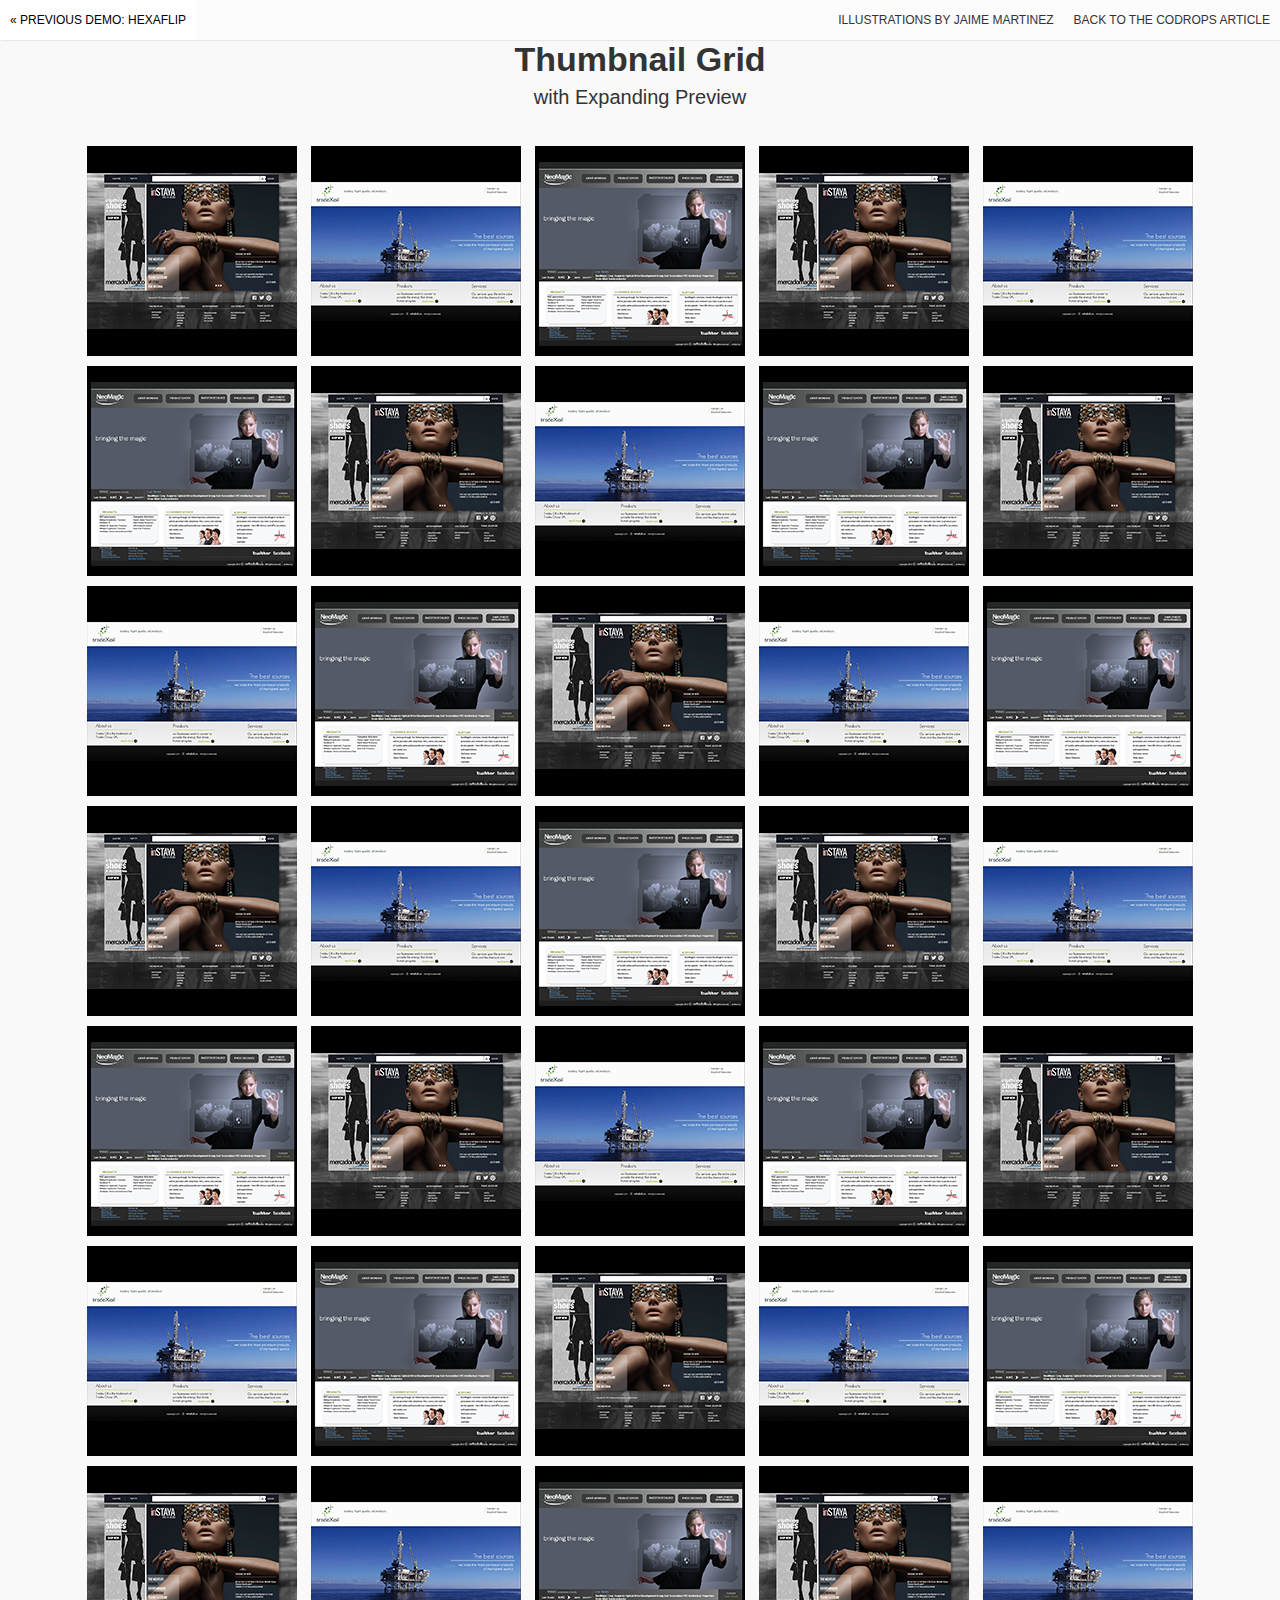
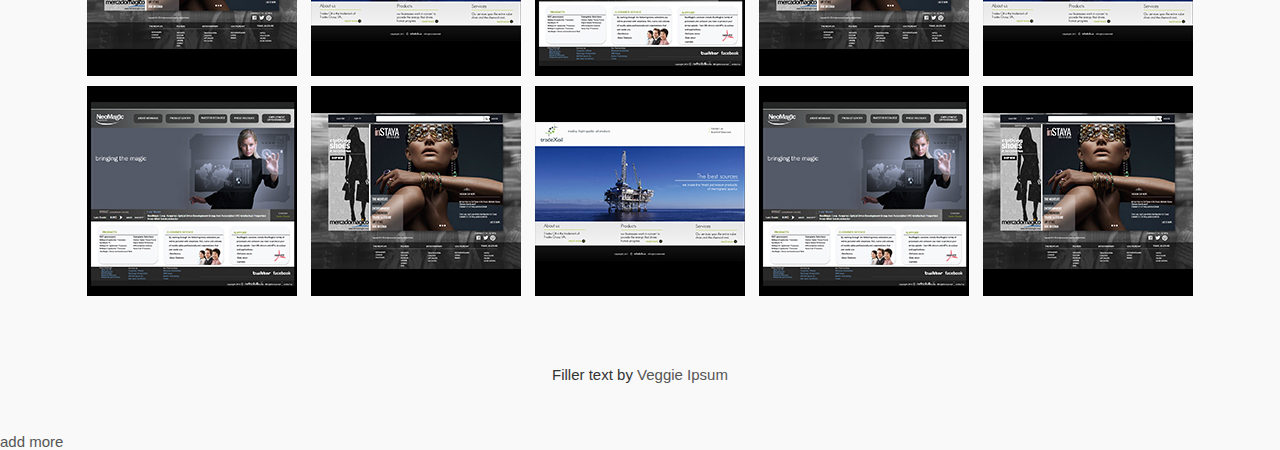
<file: en/portafolio/add.html>
<!DOCTYPE html>
<html lang="en">
	<head>
		<meta charset="UTF-8" />
		<meta http-equiv="X-UA-Compatible" content="IE=edge,chrome=1"> 
		<meta name="viewport" content="width=device-width, initial-scale=1.0"> 
		<title>Thumbnail Grid with Expanding Preview</title>
		<meta name="description" content="Thumbnail Grid with Expanding Preview" />
		<meta name="keywords" content="thumbnails, grid, preview, google image search, jquery, image grid, expanding, preview, portfolio" />
		<meta name="author" content="Codrops" />
		<link rel="shortcut icon" href="../favicon.ico"> 
		<link rel="stylesheet" type="text/css" href="css/default.css" />
		<link rel="stylesheet" type="text/css" href="css/component.css" />
		<script src="js/modernizr.custom.js"></script>
	</head>
	<body>
		<div class="container">	
			<!-- Codrops top bar -->
			<div class="codrops-top clearfix">
				<a href="http://tympanus.net/Tutorials/HexaFlip/"><strong>&laquo; Previous Demo: </strong>HexaFlip</a>
				<span class="right">
					<a href="http://cargocollective.com/jaimemartinez">Illustrations by Jaime Martinez</a>
					<a href="http://tympanus.net/codrops/?p=14530"><strong>Back to the Codrops Article</strong></a>
				</span>
			</div><!--/ Codrops top bar -->
			<header class="clearfix">
				<h1>Thumbnail Grid <span>with Expanding Preview</span></h1>	
			</header>
			<div class="main">
				<ul id="og-grid" class="og-grid">
					<li>
						<a href="http://cargocollective.com/jaimemartinez/" data-largesrc="images/1.jpg" data-title="Azuki bean" data-description="Swiss chard pumpkin bunya nuts maize plantain aubergine napa cabbage soko coriander sweet pepper water spinach winter purslane shallot tigernut lentil beetroot.">
							<img src="images/thumbs/1.jpg" alt="img01"/>
						</a>
					</li>
					<li>
						<a href="http://cargocollective.com/jaimemartinez/" data-largesrc="images/2.jpg" data-title="Veggies sunt bona vobis" data-description="Komatsuna prairie turnip wattle seed artichoke mustard horseradish taro rutabaga ricebean carrot black-eyed pea turnip greens beetroot yarrow watercress kombu.">
							<img src="images/thumbs/2.jpg" alt="img02"/>
						</a>
					</li>
					<li>
						<a href="http://cargocollective.com/jaimemartinez/" data-largesrc="images/3.jpg" data-title="Dandelion horseradish" data-description="Cabbage bamboo shoot broccoli rabe chickpea chard sea lettuce lettuce ricebean artichoke earthnut pea aubergine okra brussels sprout avocado tomato.">
							<img src="images/thumbs/3.jpg" alt="img03"/>
						</a>
					</li>
					<li>
						<a href="http://cargocollective.com/jaimemartinez/" data-largesrc="images/1.jpg" data-title="Azuki bean" data-description="Swiss chard pumpkin bunya nuts maize plantain aubergine napa cabbage soko coriander sweet pepper water spinach winter purslane shallot tigernut lentil beetroot.">
							<img src="images/thumbs/1.jpg" alt="img01"/>
						</a>
					</li>
					<li>
						<a href="http://cargocollective.com/jaimemartinez/" data-largesrc="images/2.jpg" data-title="Veggies sunt bona vobis" data-description="Komatsuna prairie turnip wattle seed artichoke mustard horseradish taro rutabaga ricebean carrot black-eyed pea turnip greens beetroot yarrow watercress kombu.">
							<img src="images/thumbs/2.jpg" alt="img02"/>
						</a>
					</li>
					<li>
						<a href="http://cargocollective.com/jaimemartinez/" data-largesrc="images/3.jpg" data-title="Dandelion horseradish" data-description="Cabbage bamboo shoot broccoli rabe chickpea chard sea lettuce lettuce ricebean artichoke earthnut pea aubergine okra brussels sprout avocado tomato.">
							<img src="images/thumbs/3.jpg" alt="img03"/>
						</a>
					</li>
					<li>
						<a href="http://cargocollective.com/jaimemartinez/" data-largesrc="images/1.jpg" data-title="Azuki bean" data-description="Swiss chard pumpkin bunya nuts maize plantain aubergine napa cabbage soko coriander sweet pepper water spinach winter purslane shallot tigernut lentil beetroot.">
							<img src="images/thumbs/1.jpg" alt="img01"/>
						</a>
					</li>
					<li>
						<a href="http://cargocollective.com/jaimemartinez/" data-largesrc="images/2.jpg" data-title="Veggies sunt bona vobis" data-description="Komatsuna prairie turnip wattle seed artichoke mustard horseradish taro rutabaga ricebean carrot black-eyed pea turnip greens beetroot yarrow watercress kombu.">
							<img src="images/thumbs/2.jpg" alt="img02"/>
						</a>
					</li>
					<li>
						<a href="http://cargocollective.com/jaimemartinez/" data-largesrc="images/3.jpg" data-title="Dandelion horseradish" data-description="Cabbage bamboo shoot broccoli rabe chickpea chard sea lettuce lettuce ricebean artichoke earthnut pea aubergine okra brussels sprout avocado tomato.">
							<img src="images/thumbs/3.jpg" alt="img03"/>
						</a>
					</li>
					<li>
						<a href="http://cargocollective.com/jaimemartinez/" data-largesrc="images/1.jpg" data-title="Azuki bean" data-description="Swiss chard pumpkin bunya nuts maize plantain aubergine napa cabbage soko coriander sweet pepper water spinach winter purslane shallot tigernut lentil beetroot.">
							<img src="images/thumbs/1.jpg" alt="img01"/>
						</a>
					</li>
					<li>
						<a href="http://cargocollective.com/jaimemartinez/" data-largesrc="images/2.jpg" data-title="Veggies sunt bona vobis" data-description="Komatsuna prairie turnip wattle seed artichoke mustard horseradish taro rutabaga ricebean carrot black-eyed pea turnip greens beetroot yarrow watercress kombu.">
							<img src="images/thumbs/2.jpg" alt="img02"/>
						</a>
					</li>
					<li>
						<a href="http://cargocollective.com/jaimemartinez/" data-largesrc="images/3.jpg" data-title="Dandelion horseradish" data-description="Cabbage bamboo shoot broccoli rabe chickpea chard sea lettuce lettuce ricebean artichoke earthnut pea aubergine okra brussels sprout avocado tomato.">
							<img src="images/thumbs/3.jpg" alt="img03"/>
						</a>
					</li>
					<li>
						<a href="http://cargocollective.com/jaimemartinez/" data-largesrc="images/1.jpg" data-title="Azuki bean" data-description="Swiss chard pumpkin bunya nuts maize plantain aubergine napa cabbage soko coriander sweet pepper water spinach winter purslane shallot tigernut lentil beetroot.">
							<img src="images/thumbs/1.jpg" alt="img01"/>
						</a>
					</li>
					<li>
						<a href="http://cargocollective.com/jaimemartinez/" data-largesrc="images/2.jpg" data-title="Veggies sunt bona vobis" data-description="Komatsuna prairie turnip wattle seed artichoke mustard horseradish taro rutabaga ricebean carrot black-eyed pea turnip greens beetroot yarrow watercress kombu.">
							<img src="images/thumbs/2.jpg" alt="img02"/>
						</a>
					</li>
					<li>
						<a href="http://cargocollective.com/jaimemartinez/" data-largesrc="images/3.jpg" data-title="Dandelion horseradish" data-description="Cabbage bamboo shoot broccoli rabe chickpea chard sea lettuce lettuce ricebean artichoke earthnut pea aubergine okra brussels sprout avocado tomato.">
							<img src="images/thumbs/3.jpg" alt="img03"/>
						</a>
					</li>
					<li>
						<a href="http://cargocollective.com/jaimemartinez/" data-largesrc="images/1.jpg" data-title="Azuki bean" data-description="Swiss chard pumpkin bunya nuts maize plantain aubergine napa cabbage soko coriander sweet pepper water spinach winter purslane shallot tigernut lentil beetroot.">
							<img src="images/thumbs/1.jpg" alt="img01"/>
						</a>
					</li>
					<li>
						<a href="http://cargocollective.com/jaimemartinez/" data-largesrc="images/2.jpg" data-title="Veggies sunt bona vobis" data-description="Komatsuna prairie turnip wattle seed artichoke mustard horseradish taro rutabaga ricebean carrot black-eyed pea turnip greens beetroot yarrow watercress kombu.">
							<img src="images/thumbs/2.jpg" alt="img02"/>
						</a>
					</li>
					<li>
						<a href="http://cargocollective.com/jaimemartinez/" data-largesrc="images/3.jpg" data-title="Dandelion horseradish" data-description="Cabbage bamboo shoot broccoli rabe chickpea chard sea lettuce lettuce ricebean artichoke earthnut pea aubergine okra brussels sprout avocado tomato.">
							<img src="images/thumbs/3.jpg" alt="img03"/>
						</a>
					</li>
					<li>
						<a href="http://cargocollective.com/jaimemartinez/" data-largesrc="images/1.jpg" data-title="Azuki bean" data-description="Swiss chard pumpkin bunya nuts maize plantain aubergine napa cabbage soko coriander sweet pepper water spinach winter purslane shallot tigernut lentil beetroot.">
							<img src="images/thumbs/1.jpg" alt="img01"/>
						</a>
					</li>
					<li>
						<a href="http://cargocollective.com/jaimemartinez/" data-largesrc="images/2.jpg" data-title="Veggies sunt bona vobis" data-description="Komatsuna prairie turnip wattle seed artichoke mustard horseradish taro rutabaga ricebean carrot black-eyed pea turnip greens beetroot yarrow watercress kombu.">
							<img src="images/thumbs/2.jpg" alt="img02"/>
						</a>
					</li>
					<li>
						<a href="http://cargocollective.com/jaimemartinez/" data-largesrc="images/3.jpg" data-title="Dandelion horseradish" data-description="Cabbage bamboo shoot broccoli rabe chickpea chard sea lettuce lettuce ricebean artichoke earthnut pea aubergine okra brussels sprout avocado tomato.">
							<img src="images/thumbs/3.jpg" alt="img03"/>
						</a>
					</li>
					<li>
						<a href="http://cargocollective.com/jaimemartinez/" data-largesrc="images/1.jpg" data-title="Azuki bean" data-description="Swiss chard pumpkin bunya nuts maize plantain aubergine napa cabbage soko coriander sweet pepper water spinach winter purslane shallot tigernut lentil beetroot.">
							<img src="images/thumbs/1.jpg" alt="img01"/>
						</a>
					</li>
					<li>
						<a href="http://cargocollective.com/jaimemartinez/" data-largesrc="images/2.jpg" data-title="Veggies sunt bona vobis" data-description="Komatsuna prairie turnip wattle seed artichoke mustard horseradish taro rutabaga ricebean carrot black-eyed pea turnip greens beetroot yarrow watercress kombu.">
							<img src="images/thumbs/2.jpg" alt="img02"/>
						</a>
					</li>
					<li>
						<a href="http://cargocollective.com/jaimemartinez/" data-largesrc="images/3.jpg" data-title="Dandelion horseradish" data-description="Cabbage bamboo shoot broccoli rabe chickpea chard sea lettuce lettuce ricebean artichoke earthnut pea aubergine okra brussels sprout avocado tomato.">
							<img src="images/thumbs/3.jpg" alt="img03"/>
						</a>
					</li>
					<li>
						<a href="http://cargocollective.com/jaimemartinez/" data-largesrc="images/1.jpg" data-title="Azuki bean" data-description="Swiss chard pumpkin bunya nuts maize plantain aubergine napa cabbage soko coriander sweet pepper water spinach winter purslane shallot tigernut lentil beetroot.">
							<img src="images/thumbs/1.jpg" alt="img01"/>
						</a>
					</li>
					<li>
						<a href="http://cargocollective.com/jaimemartinez/" data-largesrc="images/2.jpg" data-title="Veggies sunt bona vobis" data-description="Komatsuna prairie turnip wattle seed artichoke mustard horseradish taro rutabaga ricebean carrot black-eyed pea turnip greens beetroot yarrow watercress kombu.">
							<img src="images/thumbs/2.jpg" alt="img02"/>
						</a>
					</li>
					<li>
						<a href="http://cargocollective.com/jaimemartinez/" data-largesrc="images/3.jpg" data-title="Dandelion horseradish" data-description="Cabbage bamboo shoot broccoli rabe chickpea chard sea lettuce lettuce ricebean artichoke earthnut pea aubergine okra brussels sprout avocado tomato.">
							<img src="images/thumbs/3.jpg" alt="img03"/>
						</a>
					</li>
					<li>
						<a href="http://cargocollective.com/jaimemartinez/" data-largesrc="images/1.jpg" data-title="Azuki bean" data-description="Swiss chard pumpkin bunya nuts maize plantain aubergine napa cabbage soko coriander sweet pepper water spinach winter purslane shallot tigernut lentil beetroot.">
							<img src="images/thumbs/1.jpg" alt="img01"/>
						</a>
					</li>
					<li>
						<a href="http://cargocollective.com/jaimemartinez/" data-largesrc="images/2.jpg" data-title="Veggies sunt bona vobis" data-description="Komatsuna prairie turnip wattle seed artichoke mustard horseradish taro rutabaga ricebean carrot black-eyed pea turnip greens beetroot yarrow watercress kombu.">
							<img src="images/thumbs/2.jpg" alt="img02"/>
						</a>
					</li>
					<li>
						<a href="http://cargocollective.com/jaimemartinez/" data-largesrc="images/3.jpg" data-title="Dandelion horseradish" data-description="Cabbage bamboo shoot broccoli rabe chickpea chard sea lettuce lettuce ricebean artichoke earthnut pea aubergine okra brussels sprout avocado tomato.">
							<img src="images/thumbs/3.jpg" alt="img03"/>
						</a>
					</li>
					<li>
						<a href="http://cargocollective.com/jaimemartinez/" data-largesrc="images/1.jpg" data-title="Azuki bean" data-description="Swiss chard pumpkin bunya nuts maize plantain aubergine napa cabbage soko coriander sweet pepper water spinach winter purslane shallot tigernut lentil beetroot.">
							<img src="images/thumbs/1.jpg" alt="img01"/>
						</a>
					</li>
					<li>
						<a href="http://cargocollective.com/jaimemartinez/" data-largesrc="images/2.jpg" data-title="Veggies sunt bona vobis" data-description="Komatsuna prairie turnip wattle seed artichoke mustard horseradish taro rutabaga ricebean carrot black-eyed pea turnip greens beetroot yarrow watercress kombu.">
							<img src="images/thumbs/2.jpg" alt="img02"/>
						</a>
					</li>
					<li>
						<a href="http://cargocollective.com/jaimemartinez/" data-largesrc="images/3.jpg" data-title="Dandelion horseradish" data-description="Cabbage bamboo shoot broccoli rabe chickpea chard sea lettuce lettuce ricebean artichoke earthnut pea aubergine okra brussels sprout avocado tomato.">
							<img src="images/thumbs/3.jpg" alt="img03"/>
						</a>
					</li>
					<li>
						<a href="http://cargocollective.com/jaimemartinez/" data-largesrc="images/1.jpg" data-title="Azuki bean" data-description="Swiss chard pumpkin bunya nuts maize plantain aubergine napa cabbage soko coriander sweet pepper water spinach winter purslane shallot tigernut lentil beetroot.">
							<img src="images/thumbs/1.jpg" alt="img01"/>
						</a>
					</li>
					<li>
						<a href="http://cargocollective.com/jaimemartinez/" data-largesrc="images/2.jpg" data-title="Veggies sunt bona vobis" data-description="Komatsuna prairie turnip wattle seed artichoke mustard horseradish taro rutabaga ricebean carrot black-eyed pea turnip greens beetroot yarrow watercress kombu.">
							<img src="images/thumbs/2.jpg" alt="img02"/>
						</a>
					</li>
					<li>
						<a href="http://cargocollective.com/jaimemartinez/" data-largesrc="images/3.jpg" data-title="Dandelion horseradish" data-description="Cabbage bamboo shoot broccoli rabe chickpea chard sea lettuce lettuce ricebean artichoke earthnut pea aubergine okra brussels sprout avocado tomato.">
							<img src="images/thumbs/3.jpg" alt="img03"/>
						</a>
					</li>
					<li>
						<a href="http://cargocollective.com/jaimemartinez/" data-largesrc="images/1.jpg" data-title="Azuki bean" data-description="Swiss chard pumpkin bunya nuts maize plantain aubergine napa cabbage soko coriander sweet pepper water spinach winter purslane shallot tigernut lentil beetroot.">
							<img src="images/thumbs/1.jpg" alt="img01"/>
						</a>
					</li>
					<li>
						<a href="http://cargocollective.com/jaimemartinez/" data-largesrc="images/2.jpg" data-title="Veggies sunt bona vobis" data-description="Komatsuna prairie turnip wattle seed artichoke mustard horseradish taro rutabaga ricebean carrot black-eyed pea turnip greens beetroot yarrow watercress kombu.">
							<img src="images/thumbs/2.jpg" alt="img02"/>
						</a>
					</li>
					<li>
						<a href="http://cargocollective.com/jaimemartinez/" data-largesrc="images/3.jpg" data-title="Dandelion horseradish" data-description="Cabbage bamboo shoot broccoli rabe chickpea chard sea lettuce lettuce ricebean artichoke earthnut pea aubergine okra brussels sprout avocado tomato.">
							<img src="images/thumbs/3.jpg" alt="img03"/>
						</a>
					</li>
					<li>
						<a href="http://cargocollective.com/jaimemartinez/" data-largesrc="images/1.jpg" data-title="Azuki bean" data-description="Swiss chard pumpkin bunya nuts maize plantain aubergine napa cabbage soko coriander sweet pepper water spinach winter purslane shallot tigernut lentil beetroot.">
							<img src="images/thumbs/1.jpg" alt="img01"/>
						</a>
					</li>
				</ul>
				<p>Filler text by <a href="http://veggieipsum.com/">Veggie Ipsum</a></p>
				<a id="og-additems" href="#">add more</a>
			</div>
		</div><!-- /container -->
		<script src="https://ajax.googleapis.com/ajax/libs/jquery/1.9.1/jquery.min.js"></script>
		<script src="js/grid.js"></script>
		<script>
			$(function() {
				Grid.init();
				// adding more items
				$('#og-additems').on( 'click', function() {
					var $items = $( '<li><a href="http://cargocollective.com/jaimemartinez/" data-largesrc="images/1.jpg" data-title="Azuki bean" data-description="Swiss chard pumpkin bunya nuts maize plantain aubergine napa cabbage soko coriander sweet pepper water spinach winter purslane shallot tigernut lentil beetroot."><img src="images/thumbs/1.jpg" alt="img01"/></a></li><li><a href="http://cargocollective.com/jaimemartinez/" data-largesrc="images/1.jpg" data-title="Azuki bean" data-description="Swiss chard pumpkin bunya nuts maize plantain aubergine napa cabbage soko coriander sweet pepper water spinach winter purslane shallot tigernut lentil beetroot."><img src="images/thumbs/1.jpg" alt="img01"/></a></li><li><a href="http://cargocollective.com/jaimemartinez/" data-largesrc="images/1.jpg" data-title="Azuki bean" data-description="Swiss chard pumpkin bunya nuts maize plantain aubergine napa cabbage soko coriander sweet pepper water spinach winter purslane shallot tigernut lentil beetroot."><img src="images/thumbs/1.jpg" alt="img01"/></a></li><li><a href="http://cargocollective.com/jaimemartinez/" data-largesrc="images/1.jpg" data-title="Azuki bean" data-description="Swiss chard pumpkin bunya nuts maize plantain aubergine napa cabbage soko coriander sweet pepper water spinach winter purslane shallot tigernut lentil beetroot."><img src="images/thumbs/1.jpg" alt="img01"/></a></li><li><a href="http://cargocollective.com/jaimemartinez/" data-largesrc="images/1.jpg" data-title="Azuki bean" data-description="Swiss chard pumpkin bunya nuts maize plantain aubergine napa cabbage soko coriander sweet pepper water spinach winter purslane shallot tigernut lentil beetroot."><img src="images/thumbs/1.jpg" alt="img01"/></a></li><li><a href="http://cargocollective.com/jaimemartinez/" data-largesrc="images/1.jpg" data-title="Azuki bean" data-description="Swiss chard pumpkin bunya nuts maize plantain aubergine napa cabbage soko coriander sweet pepper water spinach winter purslane shallot tigernut lentil beetroot."><img src="images/thumbs/1.jpg" alt="img01"/></a></li><li><a href="http://cargocollective.com/jaimemartinez/" data-largesrc="images/1.jpg" data-title="Azuki bean" data-description="Swiss chard pumpkin bunya nuts maize plantain aubergine napa cabbage soko coriander sweet pepper water spinach winter purslane shallot tigernut lentil beetroot."><img src="images/thumbs/1.jpg" alt="img01"/></a></li><li><a href="http://cargocollective.com/jaimemartinez/" data-largesrc="images/1.jpg" data-title="Azuki bean" data-description="Swiss chard pumpkin bunya nuts maize plantain aubergine napa cabbage soko coriander sweet pepper water spinach winter purslane shallot tigernut lentil beetroot."><img src="images/thumbs/1.jpg" alt="img01"/></a></li><li><a href="http://cargocollective.com/jaimemartinez/" data-largesrc="images/1.jpg" data-title="Azuki bean" data-description="Swiss chard pumpkin bunya nuts maize plantain aubergine napa cabbage soko coriander sweet pepper water spinach winter purslane shallot tigernut lentil beetroot."><img src="images/thumbs/1.jpg" alt="img01"/></a></li><li><a href="http://cargocollective.com/jaimemartinez/" data-largesrc="images/1.jpg" data-title="Azuki bean" data-description="Swiss chard pumpkin bunya nuts maize plantain aubergine napa cabbage soko coriander sweet pepper water spinach winter purslane shallot tigernut lentil beetroot."><img src="images/thumbs/1.jpg" alt="img01"/></a></li>' ).appendTo( $( '#og-grid' ) );
					
					Grid.addItems( $items );
					return false;
				} );
			});
		</script>
	</body>
</html>
</file>
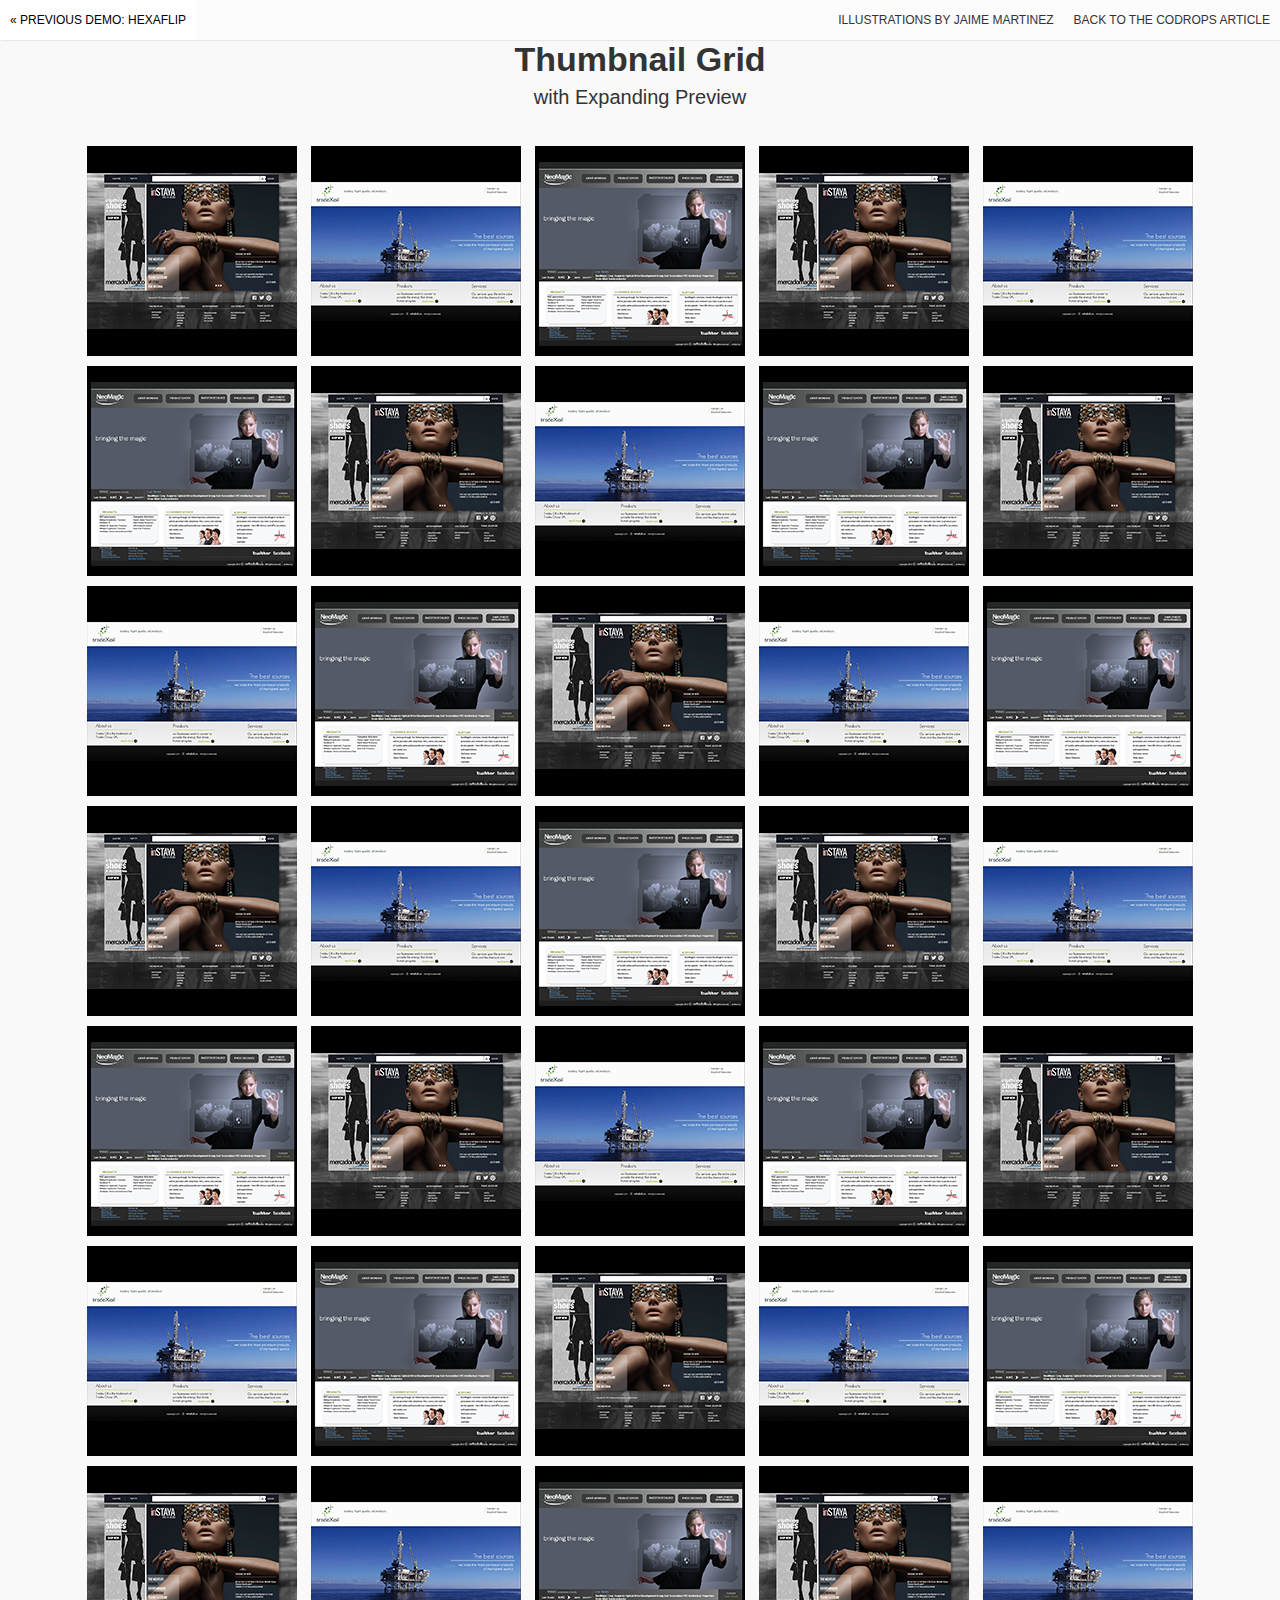
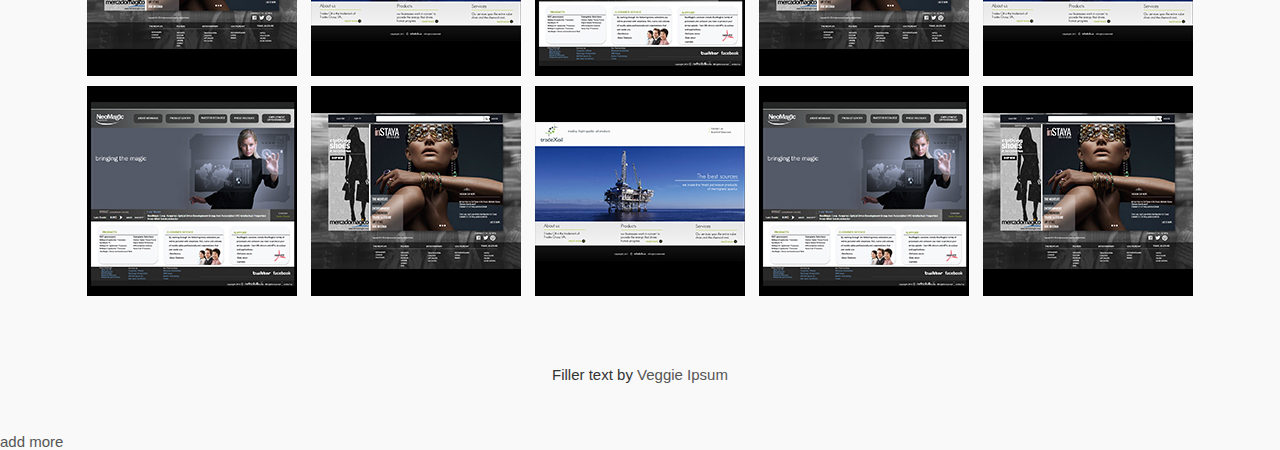
<file: en/portafolio/index original.html>
<!DOCTYPE html>
<html lang="en">
	<head>
		<meta charset="UTF-8" />
		<meta http-equiv="X-UA-Compatible" content="IE=edge,chrome=1"> 
		<meta name="viewport" content="width=device-width, initial-scale=1.0"> 
		<title>Thumbnail Grid with Expanding Preview</title>
		<meta name="description" content="Thumbnail Grid with Expanding Preview" />
		<meta name="keywords" content="thumbnails, grid, preview, google image search, jquery, image grid, expanding, preview, portfolio" />
		<meta name="author" content="Codrops" />
		<link rel="shortcut icon" href="../favicon.ico"> 
		<link rel="stylesheet" type="text/css" href="css/default.css" />
		<link rel="stylesheet" type="text/css" href="css/component.css" />
		<script src="js/modernizr.custom.js"></script>
	</head>
	<body>
		<div class="container">	
			<!-- Codrops top bar -->
			<div class="codrops-top clearfix">
				<a href="http://tympanus.net/Tutorials/HexaFlip/"><strong>&laquo; Previous Demo: </strong>HexaFlip</a>
				<span class="right">
					<a href="http://cargocollective.com/jaimemartinez">Illustrations by Jaime Martinez</a>
					<a href="http://tympanus.net/codrops/?p=14530"><strong>Back to the Codrops Article</strong></a>
				</span>
			</div><!--/ Codrops top bar -->
			<header class="clearfix">
				<h1>Thumbnail Grid <span>with Expanding Preview</span></h1>	
			</header>
			<div class="main">
				<ul id="og-grid" class="og-grid">
					<li>
						<a href="http://cargocollective.com/jaimemartinez/" data-largesrc="images/1.jpg" data-title="Azuki bean" data-description="Swiss chard pumpkin bunya nuts maize plantain aubergine napa cabbage soko coriander sweet pepper water spinach winter purslane shallot tigernut lentil beetroot.">
							<img src="images/thumbs/1.jpg" alt="img01"/>
						</a>
					</li>
					<li>
						<a href="http://cargocollective.com/jaimemartinez/" data-largesrc="images/2.jpg" data-title="Veggies sunt bona vobis" data-description="Komatsuna prairie turnip wattle seed artichoke mustard horseradish taro rutabaga ricebean carrot black-eyed pea turnip greens beetroot yarrow watercress kombu.">
							<img src="images/thumbs/2.jpg" alt="img02"/>
						</a>
					</li>
					<li>
						<a href="http://cargocollective.com/jaimemartinez/" data-largesrc="images/3.jpg" data-title="Dandelion horseradish" data-description="Cabbage bamboo shoot broccoli rabe chickpea chard sea lettuce lettuce ricebean artichoke earthnut pea aubergine okra brussels sprout avocado tomato.">
							<img src="images/thumbs/3.jpg" alt="img03"/>
						</a>
					</li>
					<li>
						<a href="http://cargocollective.com/jaimemartinez/" data-largesrc="images/1.jpg" data-title="Azuki bean" data-description="Swiss chard pumpkin bunya nuts maize plantain aubergine napa cabbage soko coriander sweet pepper water spinach winter purslane shallot tigernut lentil beetroot.">
							<img src="images/thumbs/1.jpg" alt="img01"/>
						</a>
					</li>
					<li>
						<a href="http://cargocollective.com/jaimemartinez/" data-largesrc="images/2.jpg" data-title="Veggies sunt bona vobis" data-description="Komatsuna prairie turnip wattle seed artichoke mustard horseradish taro rutabaga ricebean carrot black-eyed pea turnip greens beetroot yarrow watercress kombu.">
							<img src="images/thumbs/2.jpg" alt="img02"/>
						</a>
					</li>
					<li>
						<a href="http://cargocollective.com/jaimemartinez/" data-largesrc="images/3.jpg" data-title="Dandelion horseradish" data-description="Cabbage bamboo shoot broccoli rabe chickpea chard sea lettuce lettuce ricebean artichoke earthnut pea aubergine okra brussels sprout avocado tomato.">
							<img src="images/thumbs/3.jpg" alt="img03"/>
						</a>
					</li>
					<li>
						<a href="http://cargocollective.com/jaimemartinez/" data-largesrc="images/1.jpg" data-title="Azuki bean" data-description="Swiss chard pumpkin bunya nuts maize plantain aubergine napa cabbage soko coriander sweet pepper water spinach winter purslane shallot tigernut lentil beetroot.">
							<img src="images/thumbs/1.jpg" alt="img01"/>
						</a>
					</li>
					<li>
						<a href="http://cargocollective.com/jaimemartinez/" data-largesrc="images/2.jpg" data-title="Veggies sunt bona vobis" data-description="Komatsuna prairie turnip wattle seed artichoke mustard horseradish taro rutabaga ricebean carrot black-eyed pea turnip greens beetroot yarrow watercress kombu.">
							<img src="images/thumbs/2.jpg" alt="img02"/>
						</a>
					</li>
					<li>
						<a href="http://cargocollective.com/jaimemartinez/" data-largesrc="images/3.jpg" data-title="Dandelion horseradish" data-description="Cabbage bamboo shoot broccoli rabe chickpea chard sea lettuce lettuce ricebean artichoke earthnut pea aubergine okra brussels sprout avocado tomato.">
							<img src="images/thumbs/3.jpg" alt="img03"/>
						</a>
					</li>
					<li>
						<a href="http://cargocollective.com/jaimemartinez/" data-largesrc="images/1.jpg" data-title="Azuki bean" data-description="Swiss chard pumpkin bunya nuts maize plantain aubergine napa cabbage soko coriander sweet pepper water spinach winter purslane shallot tigernut lentil beetroot.">
							<img src="images/thumbs/1.jpg" alt="img01"/>
						</a>
					</li>
					<li>
						<a href="http://cargocollective.com/jaimemartinez/" data-largesrc="images/2.jpg" data-title="Veggies sunt bona vobis" data-description="Komatsuna prairie turnip wattle seed artichoke mustard horseradish taro rutabaga ricebean carrot black-eyed pea turnip greens beetroot yarrow watercress kombu.">
							<img src="images/thumbs/2.jpg" alt="img02"/>
						</a>
					</li>
					<li>
						<a href="http://cargocollective.com/jaimemartinez/" data-largesrc="images/3.jpg" data-title="Dandelion horseradish" data-description="Cabbage bamboo shoot broccoli rabe chickpea chard sea lettuce lettuce ricebean artichoke earthnut pea aubergine okra brussels sprout avocado tomato.">
							<img src="images/thumbs/3.jpg" alt="img03"/>
						</a>
					</li>
					<li>
						<a href="http://cargocollective.com/jaimemartinez/" data-largesrc="images/1.jpg" data-title="Azuki bean" data-description="Swiss chard pumpkin bunya nuts maize plantain aubergine napa cabbage soko coriander sweet pepper water spinach winter purslane shallot tigernut lentil beetroot.">
							<img src="images/thumbs/1.jpg" alt="img01"/>
						</a>
					</li>
					<li>
						<a href="http://cargocollective.com/jaimemartinez/" data-largesrc="images/2.jpg" data-title="Veggies sunt bona vobis" data-description="Komatsuna prairie turnip wattle seed artichoke mustard horseradish taro rutabaga ricebean carrot black-eyed pea turnip greens beetroot yarrow watercress kombu.">
							<img src="images/thumbs/2.jpg" alt="img02"/>
						</a>
					</li>
					<li>
						<a href="http://cargocollective.com/jaimemartinez/" data-largesrc="images/3.jpg" data-title="Dandelion horseradish" data-description="Cabbage bamboo shoot broccoli rabe chickpea chard sea lettuce lettuce ricebean artichoke earthnut pea aubergine okra brussels sprout avocado tomato.">
							<img src="images/thumbs/3.jpg" alt="img03"/>
						</a>
					</li>
					<li>
						<a href="http://cargocollective.com/jaimemartinez/" data-largesrc="images/1.jpg" data-title="Azuki bean" data-description="Swiss chard pumpkin bunya nuts maize plantain aubergine napa cabbage soko coriander sweet pepper water spinach winter purslane shallot tigernut lentil beetroot.">
							<img src="images/thumbs/1.jpg" alt="img01"/>
						</a>
					</li>
					<li>
						<a href="http://cargocollective.com/jaimemartinez/" data-largesrc="images/2.jpg" data-title="Veggies sunt bona vobis" data-description="Komatsuna prairie turnip wattle seed artichoke mustard horseradish taro rutabaga ricebean carrot black-eyed pea turnip greens beetroot yarrow watercress kombu.">
							<img src="images/thumbs/2.jpg" alt="img02"/>
						</a>
					</li>
					<li>
						<a href="http://cargocollective.com/jaimemartinez/" data-largesrc="images/3.jpg" data-title="Dandelion horseradish" data-description="Cabbage bamboo shoot broccoli rabe chickpea chard sea lettuce lettuce ricebean artichoke earthnut pea aubergine okra brussels sprout avocado tomato.">
							<img src="images/thumbs/3.jpg" alt="img03"/>
						</a>
					</li>
					<li>
						<a href="http://cargocollective.com/jaimemartinez/" data-largesrc="images/1.jpg" data-title="Azuki bean" data-description="Swiss chard pumpkin bunya nuts maize plantain aubergine napa cabbage soko coriander sweet pepper water spinach winter purslane shallot tigernut lentil beetroot.">
							<img src="images/thumbs/1.jpg" alt="img01"/>
						</a>
					</li>
					<li>
						<a href="http://cargocollective.com/jaimemartinez/" data-largesrc="images/2.jpg" data-title="Veggies sunt bona vobis" data-description="Komatsuna prairie turnip wattle seed artichoke mustard horseradish taro rutabaga ricebean carrot black-eyed pea turnip greens beetroot yarrow watercress kombu.">
							<img src="images/thumbs/2.jpg" alt="img02"/>
						</a>
					</li>
					<li>
						<a href="http://cargocollective.com/jaimemartinez/" data-largesrc="images/3.jpg" data-title="Dandelion horseradish" data-description="Cabbage bamboo shoot broccoli rabe chickpea chard sea lettuce lettuce ricebean artichoke earthnut pea aubergine okra brussels sprout avocado tomato.">
							<img src="images/thumbs/3.jpg" alt="img03"/>
						</a>
					</li>
					<li>
						<a href="http://cargocollective.com/jaimemartinez/" data-largesrc="images/1.jpg" data-title="Azuki bean" data-description="Swiss chard pumpkin bunya nuts maize plantain aubergine napa cabbage soko coriander sweet pepper water spinach winter purslane shallot tigernut lentil beetroot.">
							<img src="images/thumbs/1.jpg" alt="img01"/>
						</a>
					</li>
					<li>
						<a href="http://cargocollective.com/jaimemartinez/" data-largesrc="images/2.jpg" data-title="Veggies sunt bona vobis" data-description="Komatsuna prairie turnip wattle seed artichoke mustard horseradish taro rutabaga ricebean carrot black-eyed pea turnip greens beetroot yarrow watercress kombu.">
							<img src="images/thumbs/2.jpg" alt="img02"/>
						</a>
					</li>
					<li>
						<a href="http://cargocollective.com/jaimemartinez/" data-largesrc="images/3.jpg" data-title="Dandelion horseradish" data-description="Cabbage bamboo shoot broccoli rabe chickpea chard sea lettuce lettuce ricebean artichoke earthnut pea aubergine okra brussels sprout avocado tomato.">
							<img src="images/thumbs/3.jpg" alt="img03"/>
						</a>
					</li>
					<li>
						<a href="http://cargocollective.com/jaimemartinez/" data-largesrc="images/1.jpg" data-title="Azuki bean" data-description="Swiss chard pumpkin bunya nuts maize plantain aubergine napa cabbage soko coriander sweet pepper water spinach winter purslane shallot tigernut lentil beetroot.">
							<img src="images/thumbs/1.jpg" alt="img01"/>
						</a>
					</li>
					<li>
						<a href="http://cargocollective.com/jaimemartinez/" data-largesrc="images/2.jpg" data-title="Veggies sunt bona vobis" data-description="Komatsuna prairie turnip wattle seed artichoke mustard horseradish taro rutabaga ricebean carrot black-eyed pea turnip greens beetroot yarrow watercress kombu.">
							<img src="images/thumbs/2.jpg" alt="img02"/>
						</a>
					</li>
					<li>
						<a href="http://cargocollective.com/jaimemartinez/" data-largesrc="images/3.jpg" data-title="Dandelion horseradish" data-description="Cabbage bamboo shoot broccoli rabe chickpea chard sea lettuce lettuce ricebean artichoke earthnut pea aubergine okra brussels sprout avocado tomato.">
							<img src="images/thumbs/3.jpg" alt="img03"/>
						</a>
					</li>
					<li>
						<a href="http://cargocollective.com/jaimemartinez/" data-largesrc="images/1.jpg" data-title="Azuki bean" data-description="Swiss chard pumpkin bunya nuts maize plantain aubergine napa cabbage soko coriander sweet pepper water spinach winter purslane shallot tigernut lentil beetroot.">
							<img src="images/thumbs/1.jpg" alt="img01"/>
						</a>
					</li>
					<li>
						<a href="http://cargocollective.com/jaimemartinez/" data-largesrc="images/2.jpg" data-title="Veggies sunt bona vobis" data-description="Komatsuna prairie turnip wattle seed artichoke mustard horseradish taro rutabaga ricebean carrot black-eyed pea turnip greens beetroot yarrow watercress kombu.">
							<img src="images/thumbs/2.jpg" alt="img02"/>
						</a>
					</li>
					<li>
						<a href="http://cargocollective.com/jaimemartinez/" data-largesrc="images/3.jpg" data-title="Dandelion horseradish" data-description="Cabbage bamboo shoot broccoli rabe chickpea chard sea lettuce lettuce ricebean artichoke earthnut pea aubergine okra brussels sprout avocado tomato.">
							<img src="images/thumbs/3.jpg" alt="img03"/>
						</a>
					</li>
					<li>
						<a href="http://cargocollective.com/jaimemartinez/" data-largesrc="images/1.jpg" data-title="Azuki bean" data-description="Swiss chard pumpkin bunya nuts maize plantain aubergine napa cabbage soko coriander sweet pepper water spinach winter purslane shallot tigernut lentil beetroot.">
							<img src="images/thumbs/1.jpg" alt="img01"/>
						</a>
					</li>
					<li>
						<a href="http://cargocollective.com/jaimemartinez/" data-largesrc="images/2.jpg" data-title="Veggies sunt bona vobis" data-description="Komatsuna prairie turnip wattle seed artichoke mustard horseradish taro rutabaga ricebean carrot black-eyed pea turnip greens beetroot yarrow watercress kombu.">
							<img src="images/thumbs/2.jpg" alt="img02"/>
						</a>
					</li>
					<li>
						<a href="http://cargocollective.com/jaimemartinez/" data-largesrc="images/3.jpg" data-title="Dandelion horseradish" data-description="Cabbage bamboo shoot broccoli rabe chickpea chard sea lettuce lettuce ricebean artichoke earthnut pea aubergine okra brussels sprout avocado tomato.">
							<img src="images/thumbs/3.jpg" alt="img03"/>
						</a>
					</li>
					<li>
						<a href="http://cargocollective.com/jaimemartinez/" data-largesrc="images/1.jpg" data-title="Azuki bean" data-description="Swiss chard pumpkin bunya nuts maize plantain aubergine napa cabbage soko coriander sweet pepper water spinach winter purslane shallot tigernut lentil beetroot.">
							<img src="images/thumbs/1.jpg" alt="img01"/>
						</a>
					</li>
					<li>
						<a href="http://cargocollective.com/jaimemartinez/" data-largesrc="images/2.jpg" data-title="Veggies sunt bona vobis" data-description="Komatsuna prairie turnip wattle seed artichoke mustard horseradish taro rutabaga ricebean carrot black-eyed pea turnip greens beetroot yarrow watercress kombu.">
							<img src="images/thumbs/2.jpg" alt="img02"/>
						</a>
					</li>
					<li>
						<a href="http://cargocollective.com/jaimemartinez/" data-largesrc="images/3.jpg" data-title="Dandelion horseradish" data-description="Cabbage bamboo shoot broccoli rabe chickpea chard sea lettuce lettuce ricebean artichoke earthnut pea aubergine okra brussels sprout avocado tomato.">
							<img src="images/thumbs/3.jpg" alt="img03"/>
						</a>
					</li>
					<li>
						<a href="http://cargocollective.com/jaimemartinez/" data-largesrc="images/1.jpg" data-title="Azuki bean" data-description="Swiss chard pumpkin bunya nuts maize plantain aubergine napa cabbage soko coriander sweet pepper water spinach winter purslane shallot tigernut lentil beetroot.">
							<img src="images/thumbs/1.jpg" alt="img01"/>
						</a>
					</li>
					<li>
						<a href="http://cargocollective.com/jaimemartinez/" data-largesrc="images/2.jpg" data-title="Veggies sunt bona vobis" data-description="Komatsuna prairie turnip wattle seed artichoke mustard horseradish taro rutabaga ricebean carrot black-eyed pea turnip greens beetroot yarrow watercress kombu.">
							<img src="images/thumbs/2.jpg" alt="img02"/>
						</a>
					</li>
					<li>
						<a href="http://cargocollective.com/jaimemartinez/" data-largesrc="images/3.jpg" data-title="Dandelion horseradish" data-description="Cabbage bamboo shoot broccoli rabe chickpea chard sea lettuce lettuce ricebean artichoke earthnut pea aubergine okra brussels sprout avocado tomato.">
							<img src="images/thumbs/3.jpg" alt="img03"/>
						</a>
					</li>
					<li>
						<a href="http://cargocollective.com/jaimemartinez/" data-largesrc="images/1.jpg" data-title="Azuki bean" data-description="Swiss chard pumpkin bunya nuts maize plantain aubergine napa cabbage soko coriander sweet pepper water spinach winter purslane shallot tigernut lentil beetroot.">
							<img src="images/thumbs/1.jpg" alt="img01"/>
						</a>
					</li>
				</ul>
				<p>Filler text by <a href="http://veggieipsum.com/">Veggie Ipsum</a></p>
				<a id="og-additems" href="#">add more</a>
			</div>
		</div><!-- /container -->
		<script src="https://ajax.googleapis.com/ajax/libs/jquery/1.9.1/jquery.min.js"></script>
		<script src="js/grid.js"></script>
		<script>
			$(function() {
				Grid.init();
			});
		</script>
	</body>
</html>
</file>
<file: en/css/style.css>
﻿h2, h3, h4, h5, h6, p, body {
margin : 0;
padding : 0;
font-size : 100%;
}
h1{
	visibility: hidden;
	margin: -30px 0 0 0;
}

body {
font-family : Arial, Helvetica, sans-serif;
font-size : 12px;
color : #ffffff;
line-height : 20px;
text-align : center;
margin:0px;
}
img {
border : none;
}
a{
	
	color : #ffffff;
}
#header h1 a {
width : 905px;
display : block;
text-indent : -9999px;
text-decoration : none;

height : 72px;
margin-top : 5px;
text-align : center;
}
#footer h2 a {
width : 905px;
display : block;
text-indent : -9999px;
text-decoration : none;
background : url(../images/footerlogos.png) no-repeat;
height : 100px;
margin-top : 10px;
}
h2 {
font-size : 180%;
letter-spacing : -1px;
margin-bottom : 10px;
color : #2c9be3;
}
h3 {
	margin: 10px 0 10px 0;
	font-size : 120%;
}
h4 {
	font-size : 130%;
	margin-bottom : 10px;
	color : #B0D9F4;
	font-weight: bold;
}
h4 a{color : #B0D9F4;
	}

a {
font-weight : bolder;
color : #ffffff;
}
p {
margin-bottom : 10px;
}
.blue h1, .blue h2, .blue h3, .blue h4 {
color : #ffffff;
}
.blue p, .blue p, .blue p, .blue p {
color : #ffffff;
}
.wrapper {
width : 100%;
margin : 0 auto 0 auto;
text-align : center;
}
.intro {
margin : 0 auto 0 auto;
background-color : #2c9be3;
background-image : url(../images/bluebg_top.jpg);
background-repeat : repeat-x;
background-position : top;
text-align : left;
}
/*===================================== PARA NETSALUTI STUDIO =======================================*/
.bg-inicio {
margin : 0 auto 0 auto; background:url(../images/bg-home.jpg) repeat-x; text-align : left;
}
.bg-inicio2 {
margin : 0 auto 0 auto; background:url(../images/bg-home.jpg) repeat-x 0px -160px; text-align : left;
}
.bg-somos {
margin : 0 auto 0 auto; background:url(../images/somos.jpg) repeat-x; text-align : left;
}
.bg-somos2 {
margin : 0 auto 0 auto; background:url(../images/somos.jpg) repeat-x; text-align : left;
}
.bg-hacemos {
margin : 0 auto 0 auto; background:url(../images/hacemos.jpg) repeat-x; text-align : left;
}
.bg-hacemos2 {
margin : 0 auto 0 auto; background:url(../images/hacemos.jpg) repeat-x 0px -15px; text-align : left;
}
.bg-portafolio {
margin : 0 auto 0 auto; background:url(../images/portafolio.jpg) repeat-x; text-align : left;
}
.bg-portafolio2 {
margin : 0 auto 0 auto; background:url(../images/portafolio.jpg) repeat-x; text-align : left;
}
.bg-contacto {
margin : 0 auto 0 auto; background:url(../images/contactenos.jpg) repeat-x; text-align : left;
}
.bg-contacto2 {
margin : 0 auto 0 auto; background:url(../images/contactenos.jpg) repeat-x 0px -15px; text-align : left;
}

#inicio{
	height:600px;
}
#inicio2{
	height:400px;
}
#title_inicio {
	background:url(../images/bg-tit-home.jpg) no-repeat; height:123px;
}
#somos{
	height:600px;
}
#somos2{
	height:400px;
}
#title_somos {
	background:url(../images/bg-us-tit.png) no-repeat; height:91px;
}
#hacemos{
	height:600px;
}
#hacemos2{
	height:400px;
}
#title_hacemos {
	background:url(../images/bg-what-tit.png) no-repeat; height:91px;
}
#portafolio{
	height:600px;
}
#portafolio2{
	height:400px;
}
#title_portafolio {
	background:url(../images/bg-portafolio-tit.png) no-repeat; height:91px;
}
#contacto{
	height:600px;
}
#contacto2{
	height:400px;
}
#title_contacto {
	background:url(../images/bg-contact-tit.png) no-repeat; height:91px;
}
.title {
	font-family:'Oswald', sans-serif, Arial; width : 1100px; height : 65px;
	/*font-family:"Arial Rounded MT Bold", Arial; width : 1100px; height : 65px;*/
}

/*===================================================================================================*/
.blue {
margin : 0 auto 0 auto;
background : #2c9be2 url(../images/bluebg_top.jpg) repeat-x;
text-align : left;
}
.black {
margin : 0 auto 0 auto;
background-image:url(file:///C|/Users/lorena/Desktop/Nueva%20carpeta/images/netsaluti_01.jpg);
background-repeat:no-repeat;
text-align : left;
}
.white {
margin : 0 auto 0 auto;
background-image : url(../images/bg_wht.jpg);
background-repeat : repeat-x;
background-position : top;
text-align : left;
}
.container {
margin : 0 auto;
width : 1100px;
padding : 0px;
position : relative;
}
#header {
height : 140px;
}
#ribbon{
	text-align: right;
	float: right;
}
.absolute {
position:absolute;
}


#footer {
height : 140px;
text-align : center;
margin : 0 auto;
}

#footer .container{

text-align : center;
margin : 0 auto;
}

#footer a {
height : 140px;
font-size : 10px;
color : #999999;
text-align : center;
margin-right : auto;
margin-left : auto;
}
#intro {
height : 480px;
background : url(../images/rocket.jpg) no-repeat right bottom;
}
#portfolio {
height : 600px;
}
#about {
height : 600px;
}
#contact {
height : 600px;
}
.contacttext {
font : large Arial, Helvetica, sans-serif;
}
.leftcol {
	margin: 0px 0 30px 0;
	width : 470px;
	padding-right : 40px;
	float : left;
}
.rightcol {
margin-top : 30px;
width : 325px;
float : right;
text-indent : -9999px;
}
.rightcol_map {
margin-top : 30px;
width : 325px;
float : right;
}
.large-text {
margin-top : 30px;
padding-top : 215px;
width : 379px;
float : right;
height : 349px;
margin-left : 10px;
}
.large-map {
width : 379px;
float : right;
height : 349px;
margin-left : 10px;
}
.three-col {
margin : 0 0 20px 0;
width : 257px;
padding-right : 25px;
float : left;
}
.clr {
margin : 0;
width : 1100px;
clear : both;
}
.title h2 {
text-indent : -9999px;
}
#logo {
background : url(../images/logo.png) no-repeat center;
height : 100px;
text-indent : -99999px;
}
#logo h1{
margin : 0;
padding : 0;
font-size : 100%;

	}

#title_portfolio {
background : url(../images/title_portfolio.png);
}
#title_about {
background : url(../images/title_about.png);
}
#title_contact {
background : url(../images/title_contact.png);
}
.largeportfolio {
background : url(../images/websites-out-of-this-world.png) no-repeat;
}
.largeabout {
background : url(../images/ima-webdesigner.png) no-repeat;
}
.largeintro {
background : url(../images/rocket_website_cyberspace.png) no-repeat;
height : 170px;
width : 480px;
padding-bottom : 25px;
text-indent : -9999px;
}
.nav_bar {
width : 560px;
right : 110;
position : absolute;
}
.nav_bar ul {
list-style : none;
padding : 0;
margin : 0;
float : right;
}
.nav_bar li {
float : left;
margin : 0 0 0 30px;
}
.nav_bar li a {
font-size : 155%;
text-transform : lowercase;
text-decoration : none;
letter-spacing : -2px;
display : block;
font-weight:normal;
}
.nav_bar li a:hover {
color : #333333;
}
.black .nav_bar li a:hover {
color : #2c9be3;
border-bottom-width : 2px;
border-bottom-style : solid;
border-bottom-color : #2c9be3;
}
.white .nav_bar {
top : 125px;
}
.white .nav_bar li a {
color : #000;
}
.white .nav_bar li a:hover {
color : #2c9be3;
border-bottom-width : 2px;
border-bottom-style : solid;
border-bottom-color : #2c9be3;
}
#gallery {
width : 525px;
margin : 0;
padding-right : 40px;
float : left;
}
#gallery ul {
list-style : none;
margin : 0;
padding : 0;
}
#gallery li {
display : block;
float : left;
width : 175px;
height : 90px;
}
#gallery li a {
display : block;
float : left;
width : 175px;
height : 90px;
background : url(../images/drop_shadow.png) no-repeat 0% 0;
}
#gallery li a:hover {
background : url(../images/drop_shadow.png) no-repeat 0% -90px;
}
#gallery img {
width : 155px;
height : 70px;
margin : 10px 0 0 10px;
}
#ps_container {
padding : 10px;
background : #000;
}
#ps_loading {
background : #000;
}
#ps_loading .load_image {
width : 48px;
height : 48px;
background : url(../images/spinner.gif);
margin : 0 auto;
}
#ps_loading .load_text {
color : #ccc;
font-size : 16px;
width : 100%;
text-align : center;
margin-top : 10px;
font-family : Arial;
}
#ps_close {
width : 25px;
height : 25px;
background : url(../images/ps_buttons.png);
cursor : pointer;
}
#ps_close.hover {
background-position : -25px 0%;
}
#ps_nav_left, #ps_nav_right {
width : 25px;
height : 35px;
cursor : pointer;
background : url(../images/ps_buttons.png);
}
#ps_nav_left {
background-position : 0% -25px;
}
#ps_nav_left.hover {
background-position : -25px -25px;
}
#ps_nav_right {
background-position : 0% -60px;
}
#ps_nav_right.hover {
background-position : -25px -60px;
}
#ps_overlay {
background : #000;
}
#ps_caption {
background : #000;
height : 40px;
overflow : hidden;
}
#ps_caption .text {
font-size : 18px;
font-weight : bold;
padding : 10px 20px;
}
.ps_image {
border : none;
}
</file>
<file: es/css/style.css>
﻿h2, h3, h4, h5, h6, p, body {
margin : 0;
padding : 0;
font-size : 100%;
}
h1{
	visibility: hidden;
	margin: -30px 0 0 0;
}

body {
font-family : Arial, Helvetica, sans-serif;
font-size : 12px;
color : #ffffff;
line-height : 20px;
text-align : center;
margin:0px;
}
img {
border : none;
}
a{
	
	color : #ffffff;
}
#header h1 a {
width : 905px;
display : block;
text-indent : -9999px;
text-decoration : none;

height : 72px;
margin-top : 5px;
text-align : center;
}
#footer h2 a {
width : 905px;
display : block;
text-indent : -9999px;
text-decoration : none;
background : url(../images/footerlogos.png) no-repeat;
height : 100px;
margin-top : 10px;
}
h2 {
font-size : 180%;
letter-spacing : -1px;
margin-bottom : 10px;
color : #2c9be3;
}
h3 {
	margin: 10px 0 10px 0;
	font-size : 120%;
}
h4 {
	font-size : 130%;
	margin-bottom : 10px;
	color : #B0D9F4;
	font-weight: bold;
}
h4 a{color : #B0D9F4;
	}

a {
font-weight : bolder;
color : #ffffff;
}
p {
margin-bottom : 10px;
}
.blue h1, .blue h2, .blue h3, .blue h4 {
color : #ffffff;
}
.blue p, .blue p, .blue p, .blue p {
color : #ffffff;
}
.wrapper {
width : 100%;
margin : 0 auto 0 auto;
text-align : center;
}
.intro {
margin : 0 auto 0 auto;
background-color : #2c9be3;
background-image : url(../images/bluebg_top.jpg);
background-repeat : repeat-x;
background-position : top;
text-align : left;
}
/*===================================== PARA NETSALUTI STUDIO =======================================*/
.bg-inicio {
margin : 0 auto 0 auto; background:url(../images/bg-home.jpg) repeat-x; text-align : left;
}
.bg-inicio2 {
margin : 0 auto 0 auto; background:url(../images/bg-home.jpg) repeat-x 0px -160px; text-align : left;
}
.bg-somos {
margin : 0 auto 0 auto; background:url(../images/somos.jpg) repeat-x; text-align : left;
}
.bg-somos2 {
margin : 0 auto 0 auto; background:url(../images/somos.jpg) repeat-x; text-align : left;
}
.bg-hacemos {
margin : 0 auto 0 auto; background:url(../images/hacemos.jpg) repeat-x; text-align : left;
}
.bg-hacemos2 {
margin : 0 auto 0 auto; background:url(../images/hacemos.jpg) repeat-x 0px -15px; text-align : left;
}
.bg-portafolio {
margin : 0 auto 0 auto; background:url(../images/portafolio.jpg) repeat-x; text-align : left;
}
.bg-portafolio2 {
margin : 0 auto 0 auto; background:url(../images/portafolio.jpg) repeat-x; text-align : left;
}
.bg-contacto {
margin : 0 auto 0 auto; background:url(../images/contactenos.jpg) repeat-x; text-align : left;
}
.bg-contacto2 {
margin : 0 auto 0 auto; background:url(../images/contactenos.jpg) repeat-x 0px -15px; text-align : left;
}

#inicio{
	height:600px;
}
#inicio2{
	height:400px;
}
#title_inicio {
	background:url(../images/bg-tit-inicio.jpg) no-repeat; height:123px;
}
#somos{
	height:600px;
}
#somos2{
	height:400px;
}
#title_somos {
	background:url(../images/bg-somos-tit.png) no-repeat; height:91px;
}
#hacemos{
	height:600px;
}
#hacemos2{
	height:400px;
}
#title_hacemos {
	background:url(../images/bg-hacemos-tit.png) no-repeat; height:91px;
}
#portafolio{
	height:600px;
}
#portafolio2{
	height:400px;
}
#title_portafolio {
	background:url(../images/bg-portafolio-tit.png) no-repeat; height:91px;
}
#contacto{
	height:600px;
}
#contacto2{
	height:400px;
}
#title_contacto {
	background:url(../images/bg-contactenos-tit.png) no-repeat; height:91px;
}
.title {
	font-family:'Oswald', sans-serif, Arial; width : 1100px; height : 65px;
	/*font-family:"Arial Rounded MT Bold", Arial; width : 1100px; height : 65px;*/

}

/*===================================================================================================*/
.blue {
margin : 0 auto 0 auto;
background : #2c9be2 url(../images/bluebg_top.jpg) repeat-x;
text-align : left;
}
.black {
margin : 0 auto 0 auto;
background-image:url(file:///C|/Users/lorena/Desktop/Nueva%20carpeta/images/netsaluti_01.jpg);
background-repeat:no-repeat;
text-align : left;
}
.white {
margin : 0 auto 0 auto;
background-image : url(../images/bg_wht.jpg);
background-repeat : repeat-x;
background-position : top;
text-align : left;
}
.container {
margin : 0 auto;
width : 1100px;
padding : 0px;
position : relative;
}
#header {
height : 140px;
}
#ribbon{
	text-align: right;
	float: right;
}
.absolute {
position:absolute;
}


#footer {
height : 140px;
text-align : center;
margin : 0 auto;
}

#footer .container{

text-align : center;
margin : 0 auto;
}

#footer a {
height : 140px;
font-size : 10px;
color : #999999;
text-align : center;
margin-right : auto;
margin-left : auto;
}
#intro {
height : 480px;
background : url(../images/rocket.jpg) no-repeat right bottom;
}
#portfolio {
height : 600px;
}
#about {
height : 600px;
}
#contact {
height : 600px;
}
.contacttext {
font : large Arial, Helvetica, sans-serif;
}
.leftcol {
	margin: 0px 0 30px 0;
	width : 470px;
	padding-right : 40px;
	float : left;
}
.rightcol {
margin-top : 30px;
width : 325px;
float : right;
text-indent : -9999px;
}
.rightcol_map {
margin-top : 30px;
width : 325px;
float : right;
}
.large-text {
margin-top : 30px;
padding-top : 215px;
width : 379px;
float : right;
height : 349px;
margin-left : 10px;
}
.large-map {
width : 379px;
float : right;
height : 349px;
margin-left : 10px;
}
.three-col {
margin : 0 0 20px 0;
width : 257px;
padding-right : 25px;
float : left;
}
.clr {
margin : 0;
width : 1100px;
clear : both;
}
.title h2 {
text-indent : -9999px;
}
#logo {
background : url(../images/logo.png) no-repeat center;
height : 100px;
text-indent : -99999px;
}
#logo h1{
margin : 0;
padding : 0;
font-size : 100%;

	}

#title_portfolio {
background : url(../images/title_portfolio.png);
}
#title_about {
background : url(../images/title_about.png);
}
#title_contact {
background : url(../images/title_contact.png);
}
.largeportfolio {
background : url(../images/websites-out-of-this-world.png) no-repeat;
}
.largeabout {
background : url(../images/ima-webdesigner.png) no-repeat;
}
.largeintro {
background : url(../images/rocket_website_cyberspace.png) no-repeat;
height : 170px;
width : 480px;
padding-bottom : 25px;
text-indent : -9999px;
}
.nav_bar {
width : 560px;
right : 110;
position : absolute;
}
.nav_bar ul {
list-style : none;
padding : 0;
margin : 0;
float : right;
}
.nav_bar li {
float : left;
margin : 0 0 0 30px;
}
.nav_bar li a {
font-size : 155%;
text-transform : lowercase;
text-decoration : none;
letter-spacing : -2px;
display : block;
font-weight:normal;
}
.nav_bar li a:hover {
color : #333333;
}
.black .nav_bar li a:hover {
color : #2c9be3;
border-bottom-width : 2px;
border-bottom-style : solid;
border-bottom-color : #2c9be3;
}
.white .nav_bar {
top : 125px;
}
.white .nav_bar li a {
color : #000;
}
.white .nav_bar li a:hover {
color : #2c9be3;
border-bottom-width : 2px;
border-bottom-style : solid;
border-bottom-color : #2c9be3;
}
#gallery {
width : 525px;
margin : 0;
padding-right : 40px;
float : left;
}
#gallery ul {
list-style : none;
margin : 0;
padding : 0;
}
#gallery li {
display : block;
float : left;
width : 175px;
height : 90px;
}
#gallery li a {
display : block;
float : left;
width : 175px;
height : 90px;
background : url(../images/drop_shadow.png) no-repeat 0% 0;
}
#gallery li a:hover {
background : url(../images/drop_shadow.png) no-repeat 0% -90px;
}
#gallery img {
width : 155px;
height : 70px;
margin : 10px 0 0 10px;
}
#ps_container {
padding : 10px;
background : #000;
}
#ps_loading {
background : #000;
}
#ps_loading .load_image {
width : 48px;
height : 48px;
background : url(../images/spinner.gif);
margin : 0 auto;
}
#ps_loading .load_text {
color : #ccc;
font-size : 16px;
width : 100%;
text-align : center;
margin-top : 10px;
font-family : Arial;
}
#ps_close {
width : 25px;
height : 25px;
background : url(../images/ps_buttons.png);
cursor : pointer;
}
#ps_close.hover {
background-position : -25px 0%;
}
#ps_nav_left, #ps_nav_right {
width : 25px;
height : 35px;
cursor : pointer;
background : url(../images/ps_buttons.png);
}
#ps_nav_left {
background-position : 0% -25px;
}
#ps_nav_left.hover {
background-position : -25px -25px;
}
#ps_nav_right {
background-position : 0% -60px;
}
#ps_nav_right.hover {
background-position : -25px -60px;
}
#ps_overlay {
background : #000;
}
#ps_caption {
background : #000;
height : 40px;
overflow : hidden;
}
#ps_caption .text {
font-size : 18px;
font-weight : bold;
padding : 10px 20px;
}
.ps_image {
border : none;
}
</file>
<file: en/portafolio/css/default.css>
/* General Demo Style */
@import url(http://fonts.googleapis.com/css?family=Lato:300,400,700);

html { height: 100%; }

*,
*:after,
*:before {
	-webkit-box-sizing: border-box;
	-moz-box-sizing: border-box;
	box-sizing: border-box;
	padding: 0;
	margin: 0;
}

/* Clearfix hack by Nicolas Gallagher: http://nicolasgallagher.com/micro-clearfix-hack/ */
.clearfix:before,
.clearfix:after {
    content: " ";
    display: table;
}

.clearfix:after {
    clear: both;
}

.clearfix {
    *zoom: 1;
}

body {
	font-family: 'Oswald', sans-serif;
/*    font-family: 'Lato', Calibri, Arial, sans-serif;*/
    background: #f9f9f9;
    font-weight: 300;
    font-size: 15px;
    color: #333;
    overflow: scroll;
    overflow-x: hidden;
}

a {
	color: #555;
	text-decoration: none;
}

.container {
	width: 100%;
	position: relative;
}

.container > header {
	width: 90%;
	max-width: 1240px;
	margin: 0 auto;
	position: relative;
	padding: 0 30px 50px 30px;
}

.container > header {
	padding: 0px 30px;
	text-align: center;
}

.container > header h1 {
	font-size: 34px;
	line-height: 38px;
	margin: 0 auto;
	font-weight: 700;
	color: #333;
}

.container > header h1 span {
	display: block;
	font-size: 20px;
	font-weight: 300;
}

.main > p {
	text-align: center;
	padding: 50px 20px;
}

/* Header Style */
.codrops-top {
	height:40px;
	line-height: 40px;
	font-size: 11px;
	background: #fff;
	background: rgba(255, 255, 255, 0.5);
	text-transform: uppercase;
	z-index: 9999;
	position: relative;
	box-shadow: 1px 0px 2px rgba(0,0,0,0.2);
}

.codrops-top a {
	font-size:12px;
	padding: 0px 10px;
	/*letter-spacing: 1px;*/
	color: #333;
	display: inline-block;
}

.codrops-top a:hover {
	background: rgba(255,255,255,0.8);
	color: #000;
}

.codrops-top span.right {
	float: right;
}

.codrops-top span.right a {
	float: left;
	display: block;
}
</file>
<file: en/portafolio/css/component.css>
.og-grid {
	list-style: none;
	padding: 20px 0;
	margin: 0 auto;
	text-align: center;
	width: 100%;
}

.og-grid li {
	display: inline-block;
	margin: 10px 5px 0 5px;
	vertical-align: top;
	height: 210px;
}

.og-grid li > a,
.og-grid li > a img {
	border: none;
	outline: none;
	display: block;
	position: relative;
}

.og-grid li.og-expanded > a::after {
	top: auto;
	border: solid transparent;
	content: " ";
	height: 0;
	width: 0;
	position: absolute;
	pointer-events: none;
	border-bottom-color: #ddd;
	border-width: 15px;
	left: 50%;
	margin: -20px 0 0 -15px;
}

.og-expander {
	position: absolute;
	background: url(http://www.netsaluti.net/studio/en/portafolio/images/bg.jpg);
	top: auto;
	left: 0;
	width: 100%;
	margin-top: 10px;
	text-align: left;
	height: 0;
	overflow: hidden;
}

.og-expander-inner {
	padding: 50px 30px;
	height: 100%;
}

.og-close {
	position: absolute;
	width: 40px;
	height: 40px;
	top: 20px;
	right: 20px;
	cursor: pointer;
}

.og-close::before,
.og-close::after {
	content: '';
	position: absolute;
	width: 100%;
	top: 50%;
	height: 1px;
	background: #888;
	-webkit-transform: rotate(45deg);
	-moz-transform: rotate(45deg);
	transform: rotate(45deg);
}

.og-close::after {
	-webkit-transform: rotate(-45deg);
	-moz-transform: rotate(-45deg);
	transform: rotate(-45deg);
}

.og-close:hover::before,
.og-close:hover::after {
	background: #333;
}

.og-fullimg,
.og-details {
	width: 50%;
	float: left;
	height: 100%;
	overflow: hidden;
	position: relative;

}

.og-details {
	padding: 0 40px 0 20px; 	text-align:center;
}

.og-fullimg {
	text-align: center;
}

.og-fullimg img {
	display: inline-block;
	max-height: 100%;
	max-width: 100%;
}

.og-details h3 {
	color:#fff;
	font-weight: 300;
	font-size: 30px;
	padding: 40px 0 10px;
	margin-bottom: 10px;
	text-align:center;
}

.og-details p {
	font-weight: 400;
	font-size: 14px;
	font-family: 'PT Sans', sans-serif;
	line-height: 22px;
	text-align:center;
	color: #999;
	
}

.og-details a {
	font-weight: 600;
	font-size: 16px;
	color: #fff;
	text-transform: uppercase;
	font-family: 'Oswald', sans-serif;
	letter-spacing: 2px;
	padding: 10px 20px;
	border: 2px solid #fff;
	display: inline-block;
    margin:60px 0px 0px 0px;
	outline: none;
}

.og-details a::before {
/*	content: '\2194';*/
	display: inline-block;
	margin-right: 10px;
}

.og-details a:hover {
	border-color: #999;
	color: #999;
}

.og-loading {
	width: 20px;
	height: 20px;
	border-radius: 50%;
	background: #ddd;
	box-shadow: 0 0 1px #ccc, 15px 30px 1px #ccc, -15px 30px 1px #ccc;
	position: absolute;
	top: 50%;
	left: 50%;
	margin: -25px 0 0 -25px;
	-webkit-animation: loader 0.5s infinite ease-in-out both;
	-moz-animation: loader 0.5s infinite ease-in-out both;
	animation: loader 0.5s infinite ease-in-out both;
}

@-webkit-keyframes loader {
	0% { background: #ddd; }
	33% { background: #ccc; box-shadow: 0 0 1px #ccc, 15px 30px 1px #ccc, -15px 30px 1px #ddd; }
	66% { background: #ccc; box-shadow: 0 0 1px #ccc, 15px 30px 1px #ddd, -15px 30px 1px #ccc; }
}

@-moz-keyframes loader {
	0% { background: #ddd; }
	33% { background: #ccc; box-shadow: 0 0 1px #ccc, 15px 30px 1px #ccc, -15px 30px 1px #ddd; }
	66% { background: #ccc; box-shadow: 0 0 1px #ccc, 15px 30px 1px #ddd, -15px 30px 1px #ccc; }
}

@keyframes loader {
	0% { background: #ddd; }
	33% { background: #ccc; box-shadow: 0 0 1px #ccc, 15px 30px 1px #ccc, -15px 30px 1px #ddd; }
	66% { background: #ccc; box-shadow: 0 0 1px #ccc, 15px 30px 1px #ddd, -15px 30px 1px #ccc; }
}

@media screen and (max-width: 830px) {

	.og-expander h3 { font-size: 32px; }
	.og-expander p { font-size: 13px; }
	.og-expander a { font-size: 12px; }

}

@media screen and (max-width: 650px) {

	.og-fullimg { display: none; }
	.og-details { float: none; width: 100%; }
	
}
</file>
<file: es/portafolio/css/default.css>
/* General Demo Style */
@import url(http://fonts.googleapis.com/css?family=Lato:300,400,700);

html { height: 100%; }

*,
*:after,
*:before {
	-webkit-box-sizing: border-box;
	-moz-box-sizing: border-box;
	box-sizing: border-box;
	padding: 0;
	margin: 0;
}

/* Clearfix hack by Nicolas Gallagher: http://nicolasgallagher.com/micro-clearfix-hack/ */
.clearfix:before,
.clearfix:after {
    content: " ";
    display: table;
}

.clearfix:after {
    clear: both;
}

.clearfix {
    *zoom: 1;
}

body {
	font-family: 'Oswald', sans-serif;
/*    font-family: 'Lato', Calibri, Arial, sans-serif;*/
    background: #f9f9f9;
    font-weight: 300;
    font-size: 15px;
    color: #333;
    overflow: scroll;
    overflow-x: hidden;
}

a {
	color: #555;
	text-decoration: none;
}

.container {
	width: 100%;
	position: relative;
}

.container > header {
	width: 90%;
	max-width: 1240px;
	margin: 0 auto;
	position: relative;
	padding: 0 30px 50px 30px;
}

.container > header {
	padding: 0px 30px;
	text-align: center;
}

.container > header h1 {
	font-size: 34px;
	line-height: 38px;
	margin: 0 auto;
	font-weight: 700;
	color: #333;
}

.container > header h1 span {
	display: block;
	font-size: 20px;
	font-weight: 300;
}

.main > p {
	text-align: center;
	padding: 50px 20px;
}

/* Header Style */
.codrops-top {
	height:40px;
	line-height: 40px;
	font-size: 11px;
	background: #fff;
	background: rgba(255, 255, 255, 0.5);
	text-transform: uppercase;
	z-index: 9999;
	position: relative;
	box-shadow: 1px 0px 2px rgba(0,0,0,0.2);
}

.codrops-top a {
	font-size:12px;
	padding: 0px 10px;
	/*letter-spacing: 1px;*/
	color: #333;
	display: inline-block;
}

.codrops-top a:hover {
	background: rgba(255,255,255,0.8);
	color: #000;
}

.codrops-top span.right {
	float: right;
}

.codrops-top span.right a {
	float: left;
	display: block;
}
</file>
<file: es/portafolio/css/component.css>
.og-grid {
	list-style: none;
	padding: 20px 0;
	margin: 0 auto;
	text-align: center;
	width: 100%;
}

.og-grid li {
	display: inline-block;
	margin: 10px 5px 0 5px;
	vertical-align: top;
	height: 210px;
}

.og-grid li > a,
.og-grid li > a img {
	border: none;
	outline: none;
	display: block;
	position: relative;
}

.og-grid li.og-expanded > a::after {
	top: auto;
	border: solid transparent;
	content: " ";
	height: 0;
	width: 0;
	position: absolute;
	pointer-events: none;
	border-bottom-color: #ddd;
	border-width: 15px;
	left: 50%;
	margin: -20px 0 0 -15px;
}

.og-expander {
	position: absolute;
	background: url(http://www.netsaluti.net/studio/en/portafolio/images/bg.jpg);
	top: auto;
	left: 0;
	width: 100%;
	margin-top: 10px;
	text-align: left;
	height: 0;
	overflow: hidden;
}

.og-expander-inner {
	padding: 50px 30px;
	height: 100%;
}

.og-close {
	position: absolute;
	width: 40px;
	height: 40px;
	top: 20px;
	right: 20px;
	cursor: pointer;
}

.og-close::before,
.og-close::after {
	content: '';
	position: absolute;
	width: 100%;
	top: 50%;
	height: 1px;
	background: #888;
	-webkit-transform: rotate(45deg);
	-moz-transform: rotate(45deg);
	transform: rotate(45deg);
}

.og-close::after {
	-webkit-transform: rotate(-45deg);
	-moz-transform: rotate(-45deg);
	transform: rotate(-45deg);
}

.og-close:hover::before,
.og-close:hover::after {
	background: #333;
}

.og-fullimg,
.og-details {
	width: 50%;
	float: left;
	height: 100%;
	overflow: hidden;
	position: relative;

}

.og-details {
	padding: 0 40px 0 20px; 	text-align:center;
}

.og-fullimg {
	text-align: center;
}

.og-fullimg img {
	display: inline-block;
	max-height: 100%;
	max-width: 100%;
}

.og-details h3 {
	color:#fff;
	font-weight: 300;
	font-size: 30px;
	padding: 40px 0 10px;
	margin-bottom: 10px;
	text-align:center;
}

.og-details p {
	font-weight: 400;
	font-size: 14px;
	font-family: 'PT Sans', sans-serif;
	line-height: 22px;
	text-align:center;
	color: #999;
	
}

.og-details a {
	font-weight: 600;
	font-size: 16px;
	color: #fff;
	text-transform: uppercase;
	font-family: 'Oswald', sans-serif;
	letter-spacing: 2px;
	padding: 10px 20px;
	border: 2px solid #fff;
	display: inline-block;
    margin:60px 0px 0px 0px;
	outline: none;
}

.og-details a::before {
/*	content: '\2194';*/
	display: inline-block;
	margin-right: 10px;
}

.og-details a:hover {
	border-color: #999;
	color: #999;
}

.og-loading {
	width: 20px;
	height: 20px;
	border-radius: 50%;
	background: #ddd;
	box-shadow: 0 0 1px #ccc, 15px 30px 1px #ccc, -15px 30px 1px #ccc;
	position: absolute;
	top: 50%;
	left: 50%;
	margin: -25px 0 0 -25px;
	-webkit-animation: loader 0.5s infinite ease-in-out both;
	-moz-animation: loader 0.5s infinite ease-in-out both;
	animation: loader 0.5s infinite ease-in-out both;
}

@-webkit-keyframes loader {
	0% { background: #ddd; }
	33% { background: #ccc; box-shadow: 0 0 1px #ccc, 15px 30px 1px #ccc, -15px 30px 1px #ddd; }
	66% { background: #ccc; box-shadow: 0 0 1px #ccc, 15px 30px 1px #ddd, -15px 30px 1px #ccc; }
}

@-moz-keyframes loader {
	0% { background: #ddd; }
	33% { background: #ccc; box-shadow: 0 0 1px #ccc, 15px 30px 1px #ccc, -15px 30px 1px #ddd; }
	66% { background: #ccc; box-shadow: 0 0 1px #ccc, 15px 30px 1px #ddd, -15px 30px 1px #ccc; }
}

@keyframes loader {
	0% { background: #ddd; }
	33% { background: #ccc; box-shadow: 0 0 1px #ccc, 15px 30px 1px #ccc, -15px 30px 1px #ddd; }
	66% { background: #ccc; box-shadow: 0 0 1px #ccc, 15px 30px 1px #ddd, -15px 30px 1px #ccc; }
}

@media screen and (max-width: 830px) {

	.og-expander h3 { font-size: 32px; }
	.og-expander p { font-size: 13px; }
	.og-expander a { font-size: 12px; }

}

@media screen and (max-width: 650px) {

	.og-fullimg { display: none; }
	.og-details { float: none; width: 100%; }
	
}
</file>
